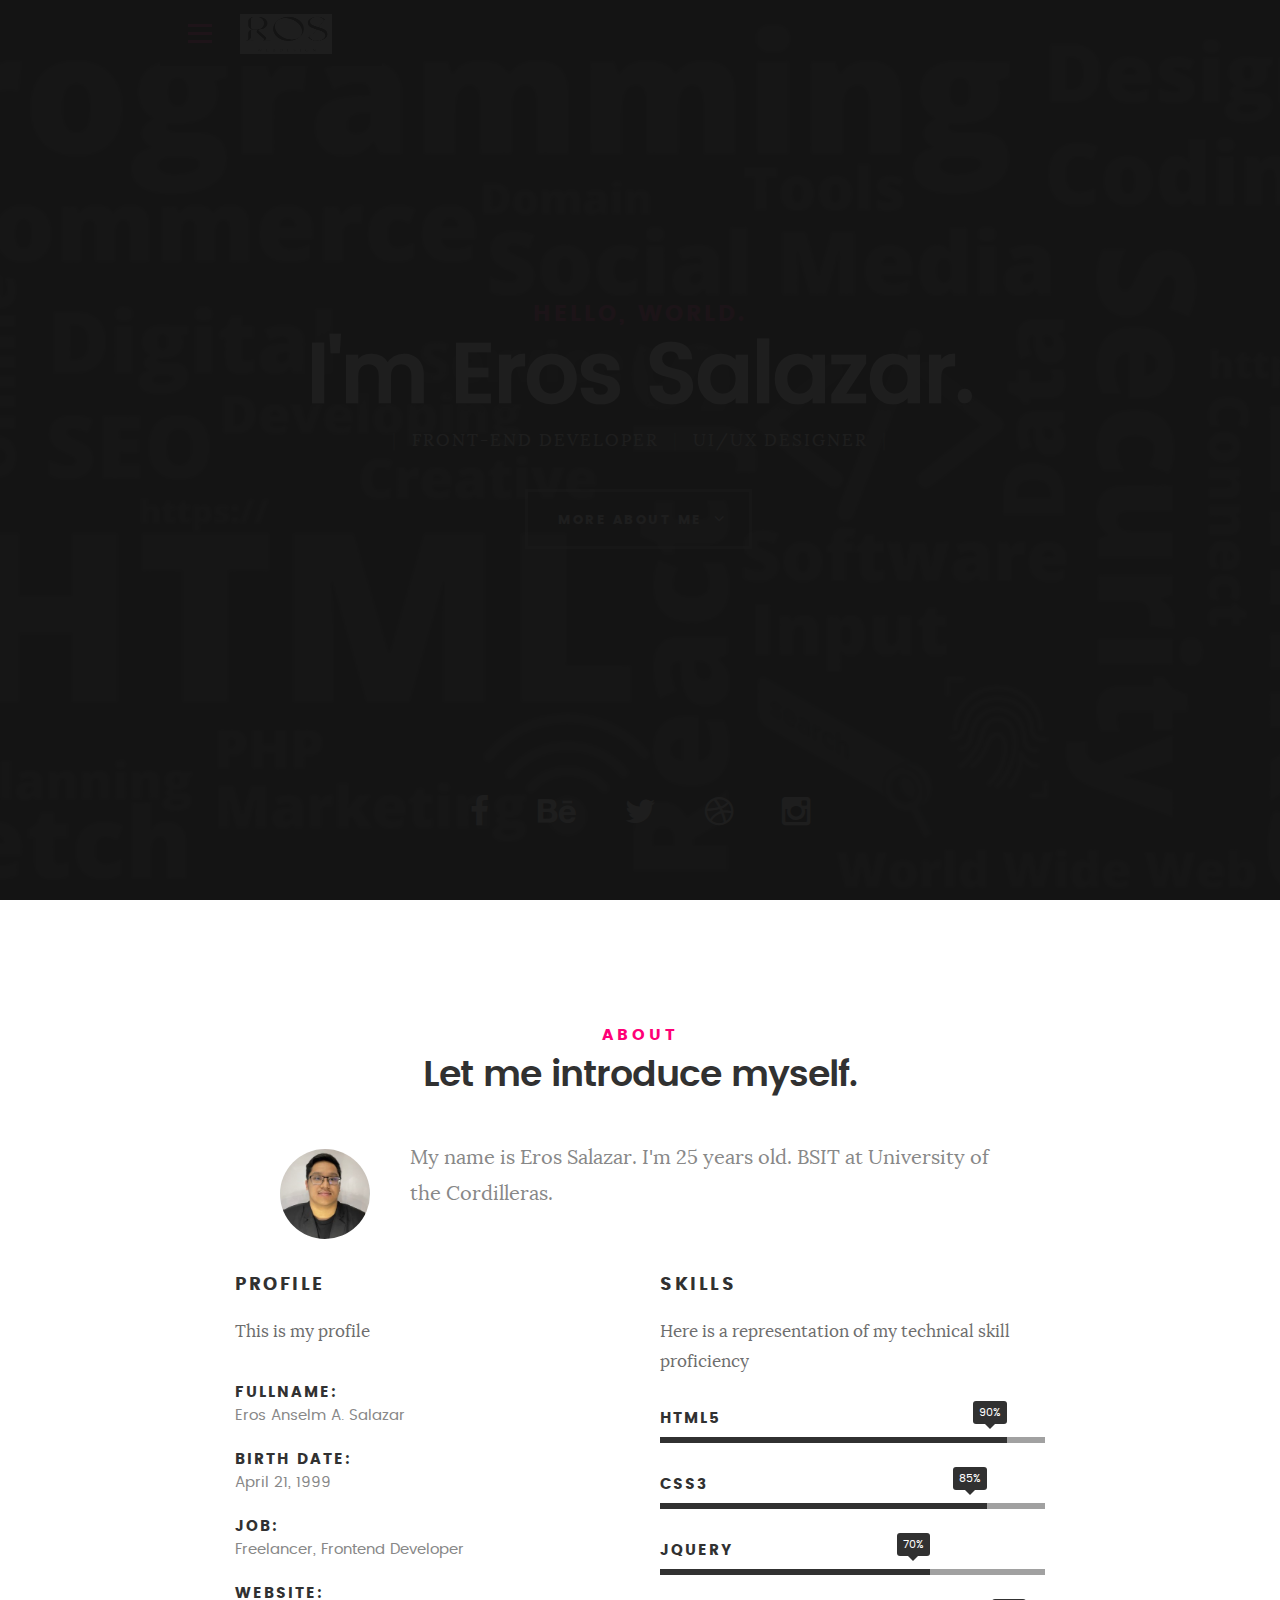
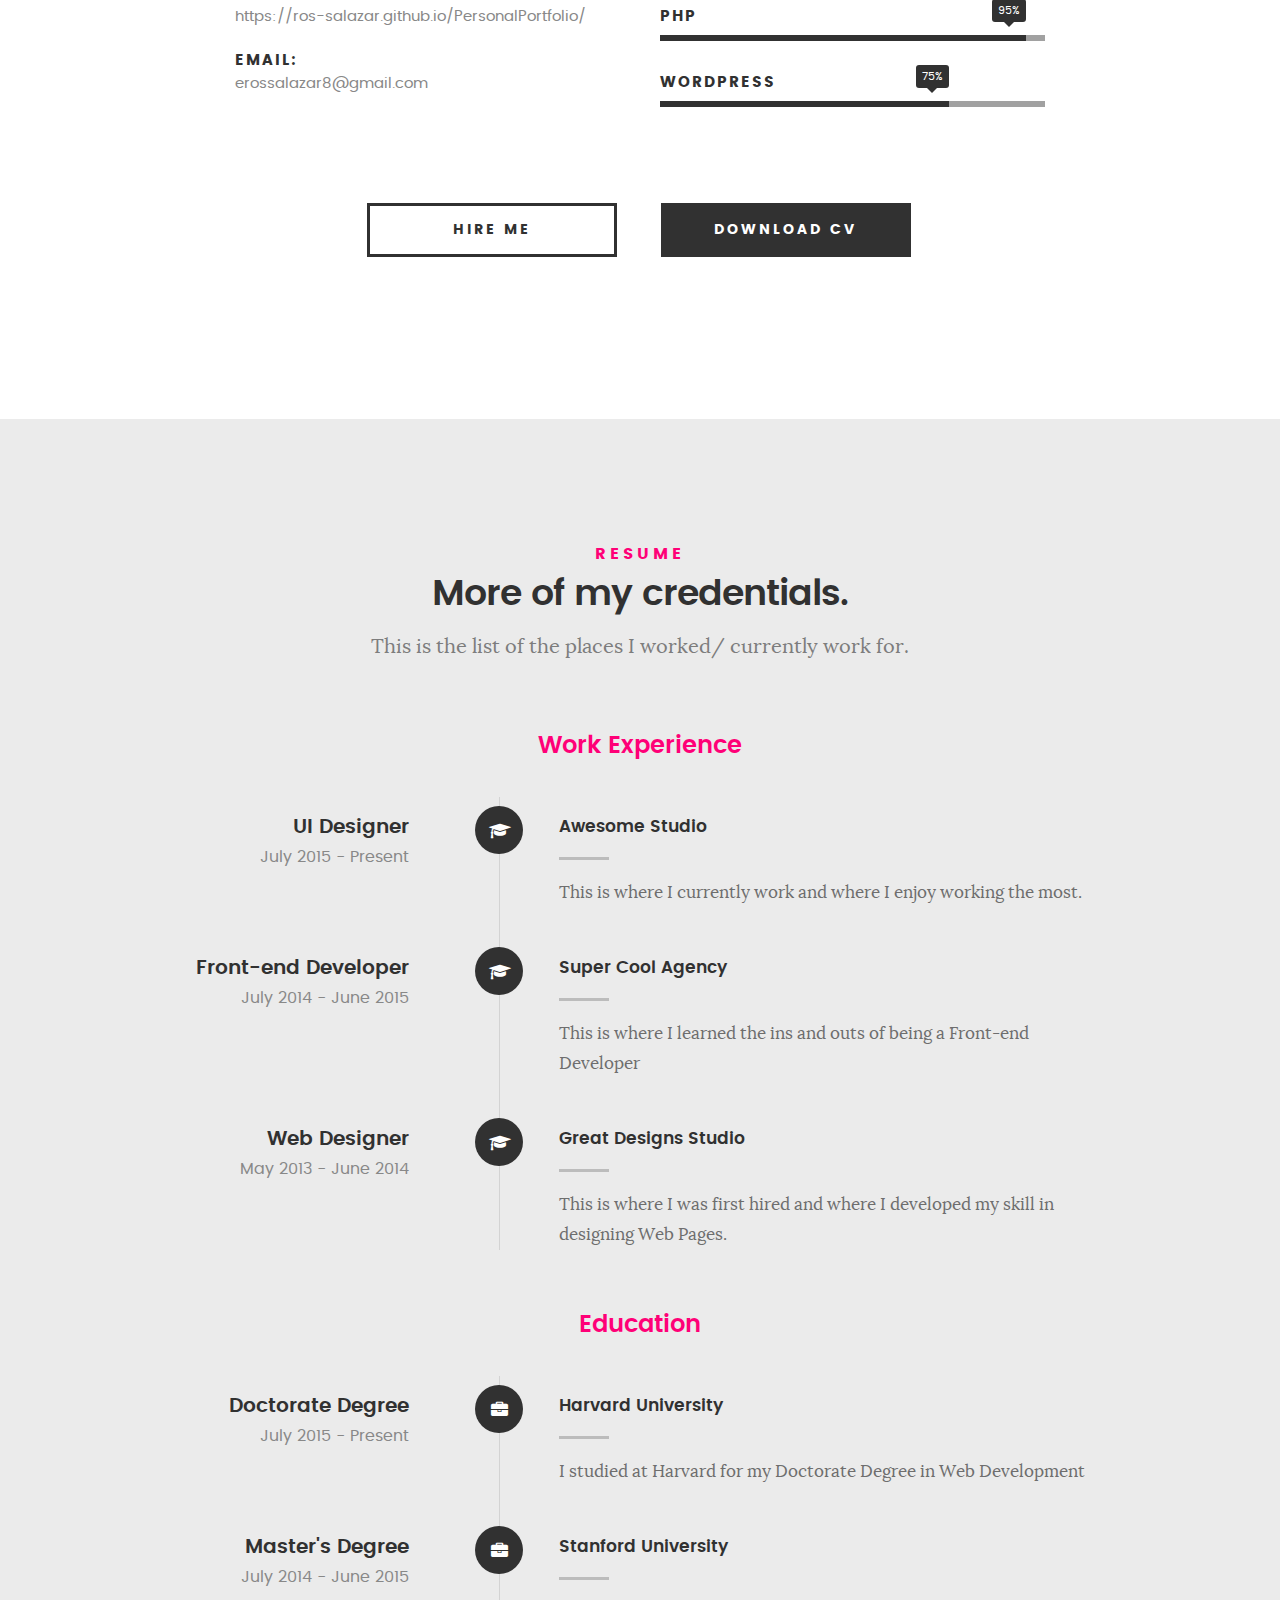
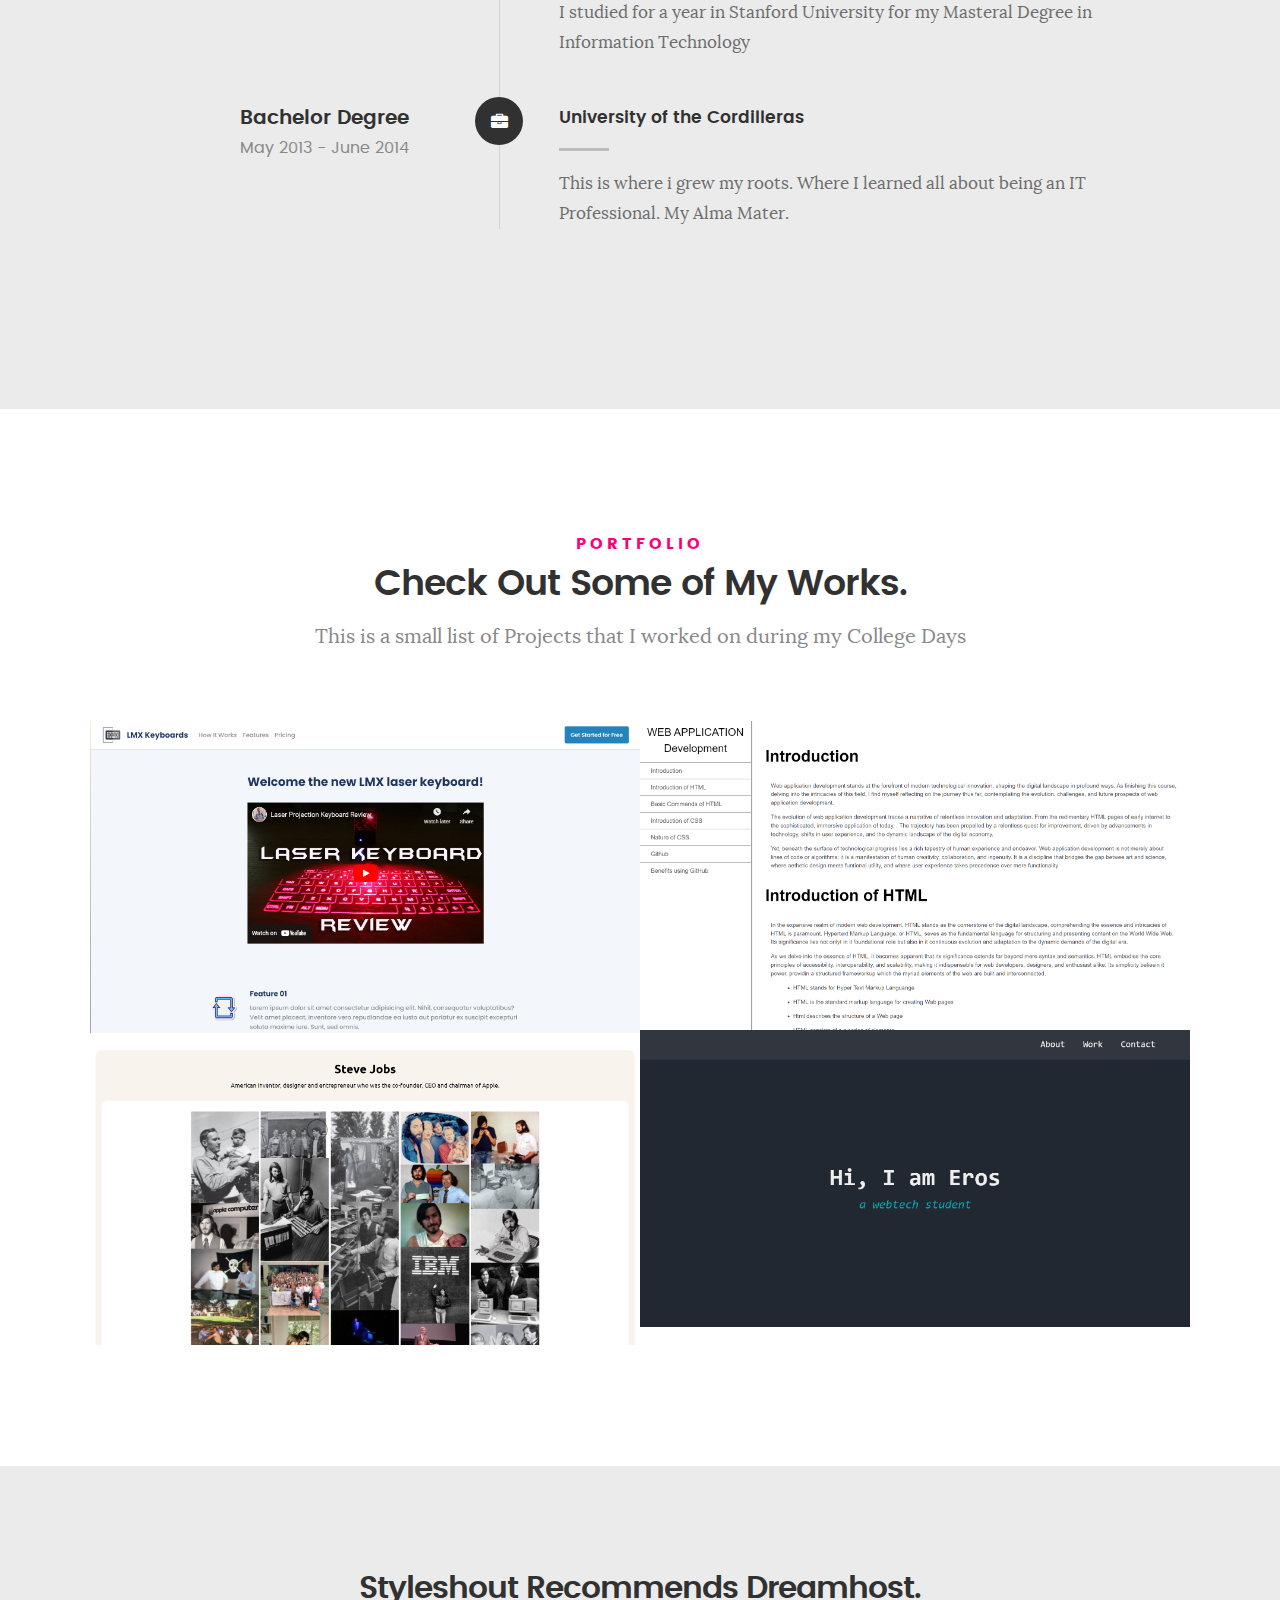
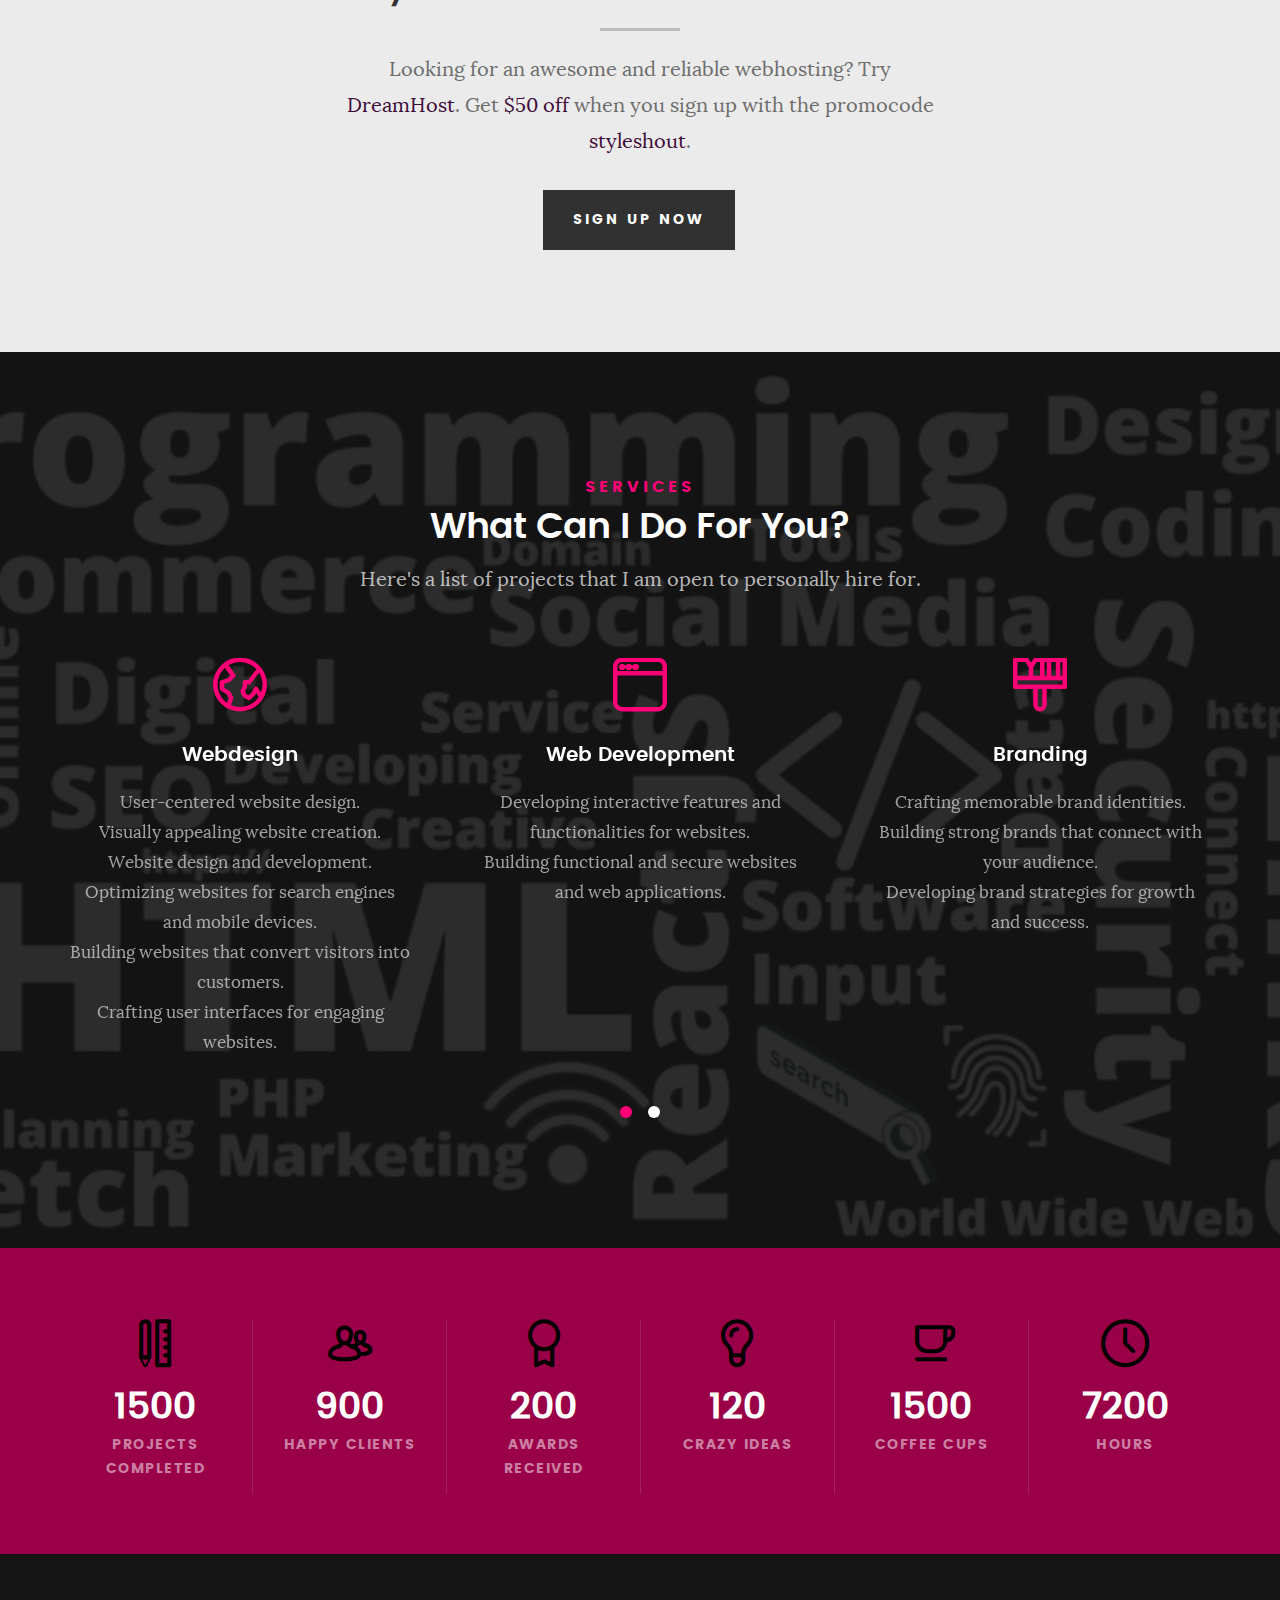
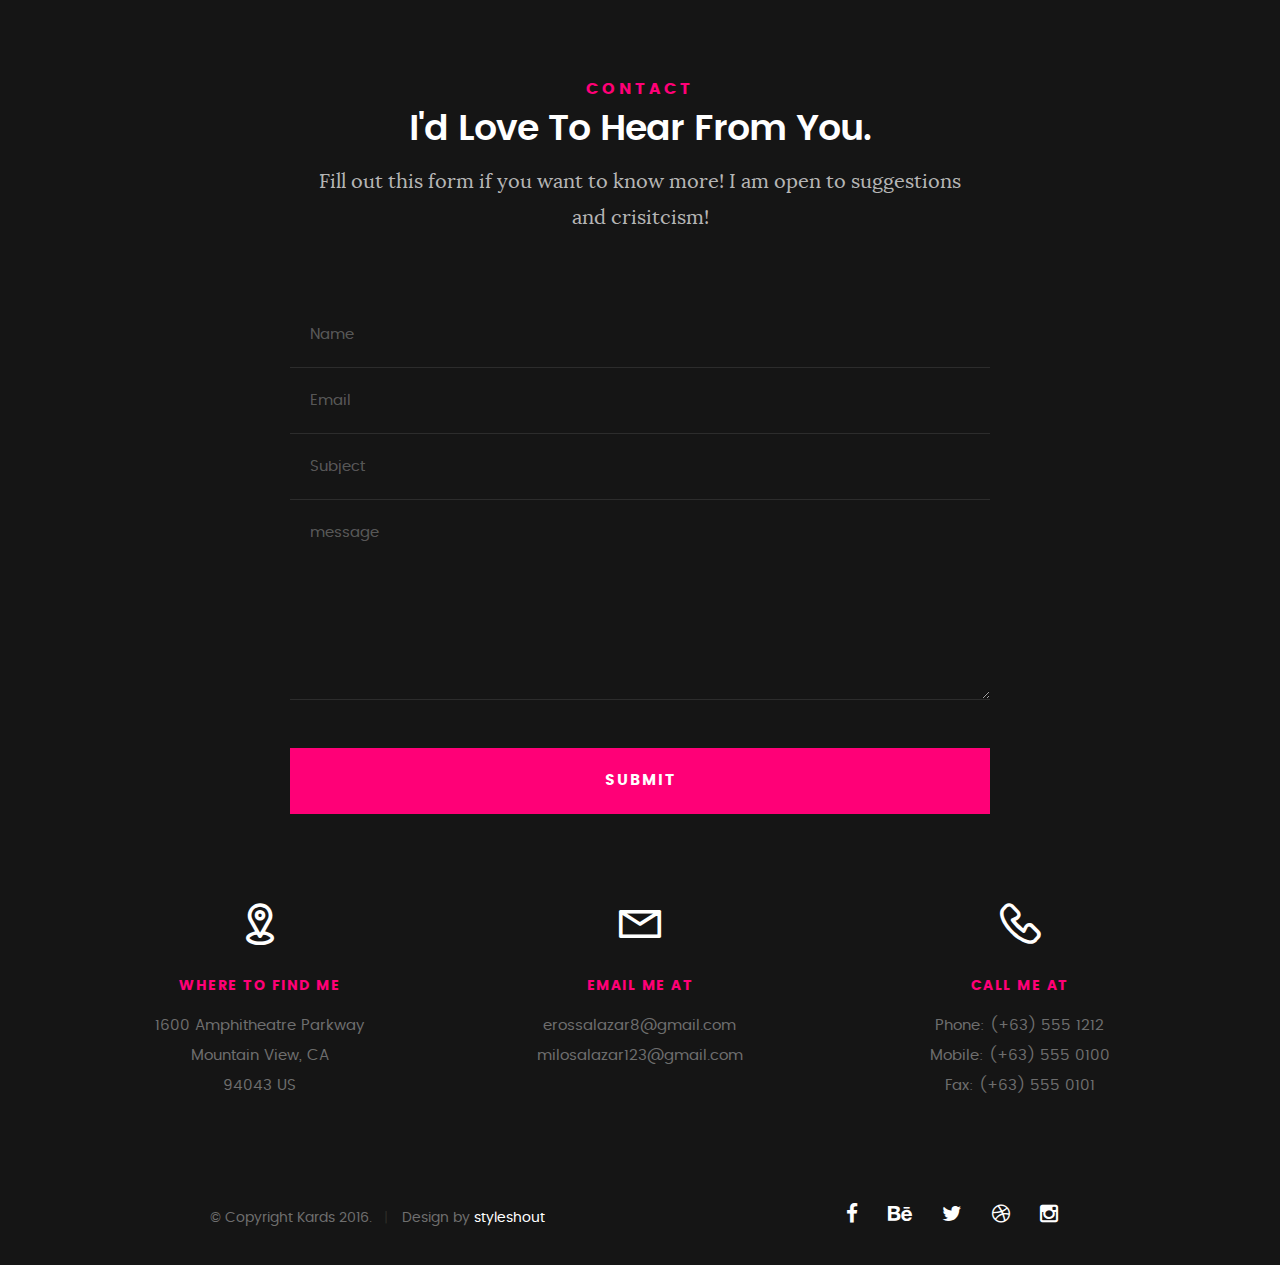
<file: index.html>
<!DOCTYPE html>
<!--[if IE 8 ]><html class="no-js oldie ie8" lang="en"> <![endif]-->
<!--[if IE 9 ]><html class="no-js oldie ie9" lang="en"> <![endif]-->
<!--[if (gte IE 9)|!(IE)]><!--><html class="no-js" lang="en"> <!--<![endif]-->
<head>

   <!--- basic page needs
   ================================================== -->
   <meta charset="utf-8">
	<title>Finals Project</title>
	<meta name="description" content="">  
	<meta name="author" content="">

   <!-- mobile specific metas
   ================================================== -->
	<meta name="viewport" content="width=device-width, initial-scale=1, maximum-scale=1">

 	<!-- CSS
   ================================================== -->
   <link rel="stylesheet" href="css/base.css">  
   <link rel="stylesheet" href="css/main.css">
   <link rel="stylesheet" href="css/vendor.css">     

   <!-- script
   ================================================== -->   
	<script src="js/modernizr.js"></script>
	<script src="js/pace.min.js"></script>

   <!-- favicons
	================================================== -->
	<link rel="icon" type="image/png" href="images/portfolio/modals/logo.png">

</head>

<body id="top">

	<!-- header 
   ================================================== -->
   <header>   	
   	<div class="row">

   		<div class="top-bar">
   			<a class="menu-toggle" href="#"><span>Menu</span></a>

	   		<div class="logo">
		         <a href="index.html">Ros Salazar </a>
		      </div>		      

		   	<nav id="main-nav-wrap">
					<ul class="main-navigation">
						<li class="current"><a class="smoothscroll"  href="#intro" title="">Home</a></li>
						<li><a class="smoothscroll"  href="#about" title="">About</a></li>
						<li><a class="smoothscroll"  href="#resume" title="">Resume</a></li>
						<li><a class="smoothscroll"  href="#portfolio" title="">Portfolio</a></li>
						<li><a class="smoothscroll"  href="#services" title="">Services</a></li>					
						<li><a class="smoothscroll"  href="#contact" title="">Contact</a></li>	
							
					</ul>
				</nav>    		
   		</div> <!-- /top-bar --> 
   		
   	</div> <!-- /row --> 		
   </header> <!-- /header -->

	<!-- intro section
   ================================================== -->
   <section id="intro">   

   	<div class="intro-overlay"></div>	

   	<div class="intro-content">
   		<div class="row">

   			<div class="col-twelve">

	   			<h5>Hello, World.</h5>
	   			<h1>I'm Eros Salazar.</h1>

	   			<p class="intro-position">
	   				<span>Front-end Developer</span>
	   				<span>UI/UX Designer</span> 
	   			</p>

	   			<a class="button stroke smoothscroll" href="#about" title="">More About Me</a>

	   		</div>  
   			
   		</div>   		 		
   	</div> <!-- /intro-content --> 

   	<ul class="intro-social">        
         <li><a href="https://www.facebook.com/erosanselm.salazar"><i class="fa fa-facebook"></i></a></li>
         <li><a href="#"><i class="fa fa-behance"></i></a></li>
         <li><a href="https://twitter.com/Solo_Baconator"><i class="fa fa-twitter"></i></a></li>
         <li><a href="#"><i class="fa fa-dribbble"></i></a></li>
         <li><a href="https://www.instagram.com/bacon_ros/"><i class="fa fa-instagram"></i></a></li>
      </ul> <!-- /intro-social -->      	

   </section> <!-- /intro -->


   <!-- about section
   ================================================== -->
   <section id="about">  

   	<div class="row section-intro">
   		<div class="col-twelve">

   			<h5>About</h5>
   			<h1>Let me introduce myself.</h1>

   			<div class="intro-info">

   				<img src="images/Screenshot 2024-04-14 215146.png" alt="Profile Picture">

   				<p class="lead">My name is Eros Salazar. I'm 25 years old. BSIT at University of the Cordilleras.</p>
   			</div>   			

   		</div>   		
   	</div> <!-- /section-intro -->

   	<div class="row about-content">

   		<div class="col-six tab-full">

   			<h3>Profile</h3>
   			<p>This is my profile</p>

   			<ul class="info-list">
   				<li>
   					<strong>Fullname:</strong>
   					<span>Eros Anselm A. Salazar</span>
   				</li>
   				<li>
   					<strong>Birth Date:</strong>
   					<span>April 21, 1999</span>
   				</li>
   				<li>
   					<strong>Job:</strong>
   					<span>Freelancer, Frontend Developer</span>
   				</li>
   				<li>
   					<strong>Website:</strong>
   					<span>https://ros-salazar.github.io/PersonalPortfolio/</span>
   				</li>
   				<li>
   					<strong>Email:</strong>
   					<span>erossalazar8@gmail.com</span>
   				</li>

   			</ul> <!-- /info-list -->

   		</div>

   		<div class="col-six tab-full">

   			<h3>Skills</h3>
   			<p>Here is a representation of my technical skill proficiency</p>

				<ul class="skill-bars">
				   <li>
				   	<div class="progress percent90"><span>90%</span></div>
				   	<strong>HTML5</strong>
				   </li>
				   <li>
				   	<div class="progress percent85"><span>85%</span></div>
				   	<strong>CSS3</strong>
				   </li>
				   <li>
				   	<div class="progress percent70"><span>70%</span></div>
				   	<strong>JQuery</strong>
				   </li>
				   <li>
				   	<div class="progress percent95"><span>95%</span></div>
				   	<strong>PHP</strong>
				   </li>
				   <li>

				   	<div class="progress percent75"><span>75%</span></div>
				   	<strong>Wordpress</strong>
				   </li>
      
				</ul> <!-- /skill-bars -->		

   		</div>

   	</div>

   	<div class="row button-section">
   		<div class="col-twelve">
   			<a href="#contact" title="Hire Me" class="button stroke smoothscroll">Hire Me</a>
   			<a href="#" title="Download CV" class="button button-primary">Download CV</a>
   		</div>   		
   	</div>

   </section> <!-- /process-->    


   <!-- resume Section
   ================================================== -->
	<section id="resume" class="grey-section">

		<div class="row section-intro">
   		<div class="col-twelve">

   			<h5>Resume</h5>
   			<h1>More of my credentials.</h1>

   			<p class="lead">This is the list of the places I worked/ currently work for.</p>

   		</div>   		
   	</div> <!-- /section-intro--> 

   	<div class="row resume-timeline">

   		<div class="col-twelve resume-header">

   			<h2>Work Experience</h2>

   		</div> <!-- /resume-header -->

   		<div class="col-twelve">

   			<div class="timeline-wrap">

   				<div class="timeline-block">

	   				<div class="timeline-ico">
	   					<i class="fa fa-graduation-cap"></i>
	   				</div>

	   				<div class="timeline-header">
	   					<h3>UI Designer</h3>
	   					<p>July 2015 - Present</p>
	   				</div>

	   				<div class="timeline-content">
	   					<h4>Awesome Studio</h4>
						<p>This is where I currently work and where I enjoy working the most.</p>
					</div>

	   			</div> <!-- /timeline-block -->

	   			<div class="timeline-block">

	   				<div class="timeline-ico">
	   					<i class="fa fa-graduation-cap"></i>
	   				</div>

	   				<div class="timeline-header">
	   					<h3>Front-end Developer</h3>
	   					<p>July 2014 - June 2015</p>
	   				</div>

	   				<div class="timeline-content">
	   					<h4>Super Cool Agency</h4>
	   					<p>This is where I learned the ins and outs of being a Front-end Developer</p>
	   				</div>

	   			</div> <!-- /timeline-block -->

	   			<div class="timeline-block">

	   				<div class="timeline-ico">
	   					<i class="fa fa-graduation-cap"></i>
	   				</div>

	   				<div class="timeline-header">
	   					<h3>Web Designer</h3>
	   					<p>May 2013 - June 2014</p>
	   				</div>

	   				<div class="timeline-content">
	   					<h4>Great Designs Studio</h4>
	   					<p>This is where I was first hired and where I developed my skill in designing Web Pages.</p>
	   				</div>

	   			</div> <!-- /timeline-block -->

   			</div> <!-- /timeline-wrap -->   			

   		</div> <!-- /col-twelve -->
   		
   	</div> <!-- /resume-timeline -->
   	
   	<div class="row resume-timeline">

   		<div class="col-twelve resume-header">

   			<h2>Education</h2>

   		</div> <!-- /resume-header -->

   		<div class="col-twelve">

   			<div class="timeline-wrap">

   				<div class="timeline-block">

	   				<div class="timeline-ico">
	   					<i class="fa fa-briefcase"></i>
	   				</div>

	   				<div class="timeline-header">
	   					<h3>Doctorate Degree</h3>
	   					<p>July 2015 - Present</p>
	   				</div>

	   				<div class="timeline-content">
	   					<h4>Harvard University</h4>
	   					<p>I studied at Harvard for my Doctorate Degree in Web Development</p>
	   				</div>

	   			</div> <!-- /timeline-block -->

	   			<div class="timeline-block">

	   				<div class="timeline-ico">
	   					<i class="fa fa-briefcase"></i>
	   				</div>

	   				<div class="timeline-header">
	   					<h3>Master's Degree</h3>
	   					<p>July 2014 - June 2015</p>
	   				</div>

	   				<div class="timeline-content">
	   					<h4>Stanford University</h4>
	   					<p>I studied for a year in Stanford University for my Masteral Degree in Information Technology</p>
	   				</div>

	   			</div> <!-- /timeline-block -->

	   			<div class="timeline-block">

	   				<div class="timeline-ico">
	   					<i class="fa fa-briefcase"></i>
	   				</div>

	   				<div class="timeline-header">
	   					<h3>Bachelor Degree</h3>
	   					<p>May 2013 - June 2014</p>
	   				</div>

	   				<div class="timeline-content">
	   					<h4>University of the Cordilleras</h4>
	   					<p>This is where i grew my roots. Where I learned all about being an IT Professional. My Alma Mater.</p>
	   				</div>

	   			</div> <!-- /timeline-block -->

   			</div> <!-- /timeline-wrap -->   			

   		</div> <!-- /col-twelve -->
   		
   	</div> <!-- /resume-timeline -->
		
	</section> <!-- /features -->


	<!-- Portfolio Section
   ================================================== -->
	<section id="portfolio">

		<div class="row section-intro">
   		<div class="col-twelve">

   			<h5>Portfolio</h5>
   			<h1>Check Out Some of My Works.</h1>

   			<p class="lead">This is a small list of Projects that I worked on during my College Days</p>

   		</div>   		
   	</div> <!-- /section-intro--> 

   	<div class="row portfolio-content">

   		<div class="col-twelve">

   			<!-- portfolio-wrapper -->
	         <div id="folio-wrapper" class="block-1-2 block-mob-full stack">

	         	<div class="bgrid folio-item">
	               <div class="item-wrap">
	               	<img src="images/portfolio/modals/ProductLand.png" alt="ProductLanding">
	                  <a href="#modal-01" class="overlay">	                  	           
	                     <div class="folio-item-table">
	                     	<div class="folio-item-cell">
		     					       <h3 class="folio-title">Product Landing Page</h3>	     					    
		     					    	 <span class="folio-types">
		     					       	  Graphic Design
		     					       </span>
		     					   </div>	                      	
	                     </div>                    
	                  </a>
	               </div>	               
	        		</div> <!-- /folio-item -->

	        		<div class="bgrid folio-item">
	               <div class="item-wrap">
	               	<img src="images/portfolio/modals/TechDoc (2).png" alt="TechnicalDocumentation">
	               	<a href="#modal-02" class="overlay">              		                  
	                     <div class="folio-item-table">
	                     	<div class="folio-item-cell">
	                     		<h3 class="folio-title">Technical Documentation Page</h3>	     					    
		     					    	<span class="folio-types">
		     					       	  Web Design
		     					      </span>		     		
		     					   </div> 	                      	
	                     </div>                    
	                  </a>
	               </div>
	        		</div> <!-- /folio-item -->

	            <div class="bgrid folio-item">
	               <div class="item-wrap">
	               	<img src="images/portfolio/modals/PersonalPortfolio.png"alt="PersonalPortfolio">
	                  <a href="#modal-03" class="overlay">             		                  
	                     <div class="folio-item-table">
	                     	<div class="folio-item-cell">
	                     		<h3 class="folio-title">Personal Portfolio</h3>	     					    
		     					    	<span class="folio-types">
		     					       	  Web Design
		     					      </span>		     		
		     					   </div> 	                      	
	                     </div>                    
	                  </a>
	               </div>
	        		</div> <!-- /folio-item -->

	            <div class="bgrid folio-item">
	               <div class="item-wrap">
	               	<img src="images/portfolio/modals/TributePage.png" alt="TributePage">
	                  <a href="#modal-04" class="overlay">                  	                 
	                     <div class="folio-item-table">
	                     	<div class="folio-item-cell">
	                     		<h3 class="folio-title">Tribute Page</h3>	     					    
		     					    	<span class="folio-types">
		     					       	  Branding
		     					      </span>		     		
		     					   </div>  	                      	
	                     </div>                    
	                  </a>
	               </div>
	        		</div> <!-- /folio-item -->     
	            <!-- modal popups - begin
	            ============================================================= -->
	            <div id="modal-01" class="popup-modal slider mfp-hide">	

				     	<div class="media">
				     		<img src="images/portfolio/modals/ProductLand.png" alt="" />
				     	</div>      	

					   <div class="description-box">
					      <h4>Product Landing Page</h4>		      
					      <p>A sample page for a specific product</p>

					      <div class="categories">Web Development</div>			               
					   </div>

			         <div class="link-box">
			            <a href="https://ros-salazar.github.io/ProductLandingPage/">Details</a>
					      <a href="#" class="popup-modal-dismiss">Close</a>
			         </div>		      

				   </div> <!-- /modal-01 -->

				   <div id="modal-02" class="popup-modal slider mfp-hide">	

				     	<div class="media">
				     		<img src="images/portfolio/modals/TechDoc (2).png" alt="" />
				     	</div>      	

					   <div class="description-box">
					      <h4>Shutterbug</h4>		      
					      <p>A Technical Documentation Page for Coding</p>

					      <div class="categories">Web Design</div>			               
					   </div>

			         <div class="link-box">
			            <a href="https://ros-salazar.github.io/TechnicalDocumentationPage/">Details</a>
					      <a href="#" class="popup-modal-dismiss">Close</a>
			         </div>		      

				   </div> <!-- /modal-02 -->

				   <div id="modal-03" class="popup-modal slider mfp-hide">	

				     	<div class="media">
				     		<img src="images/portfolio/modals/PersonalPortfolio.png" alt="" />
				     	</div>      	

					   <div class="description-box">
					      <h4>Personal Portfolio</h4>		      
					      <p>A Personal Portfolio page that I made a few months ago</p>

					      <div class="categories">Web Design</div>			               
					   </div>

			         <div class="link-box">
			            <a href="https://ros-salazar.github.io/PersonalPortfolio/">Details</a>
					      <a href="#" class="popup-modal-dismiss">Close</a>
			         </div>		      

				   </div> <!-- /modal-03 -->

				   <div id="modal-04" class="popup-modal slider mfp-hide">	

				     	<div class="media">
				     		<img src="images/portfolio/modals/TributePage.png" alt="" />
				     	</div>      	

					   <div class="description-box">
					      <h4>Tribute Page</h4>		      
					      <p>A tribute page to my Inspiration, Steve Jobs</p>

					      <div class="categories">Branding</div>			               
					   </div>

			         <div class="link-box">
			            <a href="https://ros-salazar.github.io/TributePage/">Details</a>
					      <a href="#" class="popup-modal-dismiss">Close</a>
			         </div>		      

				   </div> <!-- /modal-04 -->

				   <!-- modal popups - end
	            ============================================================= -->

	         </div> <!-- /portfolio-wrapper --> 

   		</div>  <!-- /twelve -->   

   	</div> <!-- /portfolio-content --> 
		
	</section> <!-- /portfolio --> 


	<!-- CTA Section
   ================================================== -->
	<section id="cta" class="grey-section">

   	<div class="row cta-content">

   		<div class="col-twelve section-ads">  

	     		<h2 class="h01"><a href="http://www.dreamhost.com/r.cgi?287326|STYLESHOUT">Styleshout Recommends Dreamhost.</a></h2>

		      <p class="lead">
		      Looking for an awesome and reliable webhosting? Try <a href="http://www.dreamhost.com/r.cgi?287326|STYLESHOUT"><span>DreamHost</span></a>.
				Get <span>$50 off</span> when you sign up with the promocode <span>styleshout</span>. 
				<!-- Simply type	the promocode in the box labeled “Promo Code” when placing your order. -->	
				</p>

				<div class="action">
			      <a class="button button-primary large" href="http://www.dreamhost.com/r.cgi?287326|STYLESHOUT">Sign Up Now</a>
		      </div>		     	

   		</div>

   	</div> <!-- /cta-content -->

   </section> <!-- /cta --> 

	
	<!-- services Section
   ================================================== -->
	<section id="services">

		<div class="overlay"></div>

		<div class="row section-intro">
   		<div class="col-twelve">

   			<h5>Services</h5>
   			<h1>What Can I Do For You?</h1>

   			<p class="lead">Here's a list of projects that I am open to personally hire for.</p>

   		</div>   		
   	</div> <!-- /section-intro -->

   	<div class="row services-content">

   		<div id="owl-slider" class="owl-carousel services-list">

	      	<div class="service">	

	      		<span class="icon"><i class="icon-earth"></i></span>            

	            <div class="service-content">	

	            	 <h3>Webdesign</h3>

		            <p class="desc">
						User-centered website design.<br>
						Visually appealing website creation.<br>
						Website design and development.<br>
						Optimizing websites for search engines and mobile devices.<br>
						Building websites that convert visitors into customers.<br>
						Crafting user interfaces for engaging websites.<br>
	         		</p>
	         		
	         	</div> 	         	 

				</div> <!-- /service -->

				<div class="service">	

					<span class="icon"><i class="icon-window"></i></span>                          

	            <div class="service-content">	

	            	<h3>Web Development</h3>  

		            <p class="desc">
						Developing interactive features and functionalities for websites.<br>
						Building functional and secure websites and web applications.
	         		</p>

	            </div>	                          

			   </div> <!-- /service -->

			   <div class="service">

			   	<span class="icon"><i class="icon-paint-brush"></i></span>		            

	            <div class="service-content">

	            	<h3>Branding</h3>

		            <p class="desc">
						Crafting memorable brand identities.<br>
						Building strong brands that connect with your audience.<br>
						Developing brand strategies for growth and success.
	        		</p> 

	            </div> 	            	               

			   </div> <!-- /service -->

				<div class="service">

					<span class="icon"><i class="icon-toggles"></i></span>	              

	            <div class="service-content">

	            	<h3>UI/UX Design</h3>

		            <p class="desc">
						Designing user-friendly and visually appealing interfaces.<br>
						Optimizing user journeys for seamless interactions.<br>
						Crafting beautiful and intuitive interfaces for digital products.
	         		</p> 
	         		
	            </div>                

				</div> <!-- /service -->

			   <div class="service">

			   	<span class="icon"><i class="icon-image"></i></span>	            

	            <div class="service-content">

	            	<h3>Graphics Design</h3>

		            <p class="desc">
						Visually telling your story.<br>
						Bringing concepts to life through compelling visuals.<br>
						Crafting impactful designs that elevate your brand.<br>
						From logos to layouts, we create graphics that capture attention.
	        		</p> 

	            </div>	               

			   </div> <!-- /service -->

			   <div class="service">

			   	<span class="icon"><i class="icon-chat"></i></span>	   	           

	            <div class="service-content">

	            	 <h3>Consultancy</h3>

		            <p class="desc">
						Solving your business challenges with expert advice.<br>
						Guiding your business to success through strategic planning.<br>
						Unlocking your business potential with customized solutions.<br>
						Bridging the gap between vision and reality for your business.
	        		</p> 
	        			
	            </div>	               

			   </div> <!-- /service -->

	      </div> <!-- /services-list -->
   		
   	</div> <!-- /services-content -->
		
	</section> <!-- /services -->	


	<!-- stats Section
   ================================================== -->
	<section id="stats" class="count-up">

		<div class="row">
			<div class="col-twelve">

				<div class="block-1-6 block-s-1-3 block-tab-1-2 block-mob-full stats-list">

					<div class="bgrid stat">

						<div class="icon-part">
							<i class="icon-pencil-ruler"></i>
						</div>

						<h3 class="stat-count">
							1500
						</h3>

						<h5 class="stat-title">
							Projects Completed
						</h5>

					</div> <!-- /stat -->					

					<div class="bgrid stat">

						<div class="icon-part">
							<i class="icon-users"></i>
						</div>

						<h3 class="stat-count">
							900
						</h3>

						<h5 class="stat-title">
							Happy Clients
						</h5>

					</div> <!-- /stat -->

					<div class="bgrid stat">

						<div class="icon-part">
							<i class="icon-badge"></i>
						</div>

						<h3 class="stat-count">
							200
						</h3>

						<h5 class="stat-title">
							Awards Received
						</h5>

					</div> <!-- /stat -->									

					<div class="bgrid stat">

						<div class="icon-part">
							<i class="icon-light-bulb"></i>
						</div>

						<h3 class="stat-count">
							120
						</h3>

						<h5 class="stat-title">
							Crazy Ideas
						</h5>

					</div> <!-- /stat -->

					<div class="bgrid stat">

						<div class="icon-part">
							<i class="icon-cup"></i>
						</div>

						<h3 class="stat-count">
							1500
						</h3>

						<h5 class="stat-title">
							Coffee Cups
						</h5>

					</div> <!-- /stat -->

					<div class="bgrid stat">

						<div class="icon-part">
							<i class="icon-clock"></i>
						</div>

						<h3 class="stat-count">
							7200
						</h3>

						<h5 class="stat-title">
							Hours
						</h5>

					</div> <!-- /stat -->

				</div> <!-- /stats-list -->

			</div> <!-- /twelve -->
		</div> <!-- /row -->

	</section> <!-- /stats -->

	
   <!-- contact
   ================================================== -->
	<section id="contact">

		<div class="row section-intro">
   		<div class="col-twelve">

   			<h5>Contact</h5>
   			<h1>I'd Love To Hear From You.</h1>

   			<p class="lead">Fill out this form if you want to know more! I am open to suggestions and crisitcism!</p>

   		</div> 
   	</div> <!-- /section-intro -->

   	<div class="row contact-form">

   		<div class="col-twelve">

            <!-- form -->
            <form name="contactForm" id="contactForm" method="post" action="">
      			<fieldset>

                  <div class="form-field">
 						   <input name="contactName" type="text" id="contactName" placeholder="Name" value="" minlength="2" required="">
                  </div>
                  <div class="form-field">
	      			   <input name="contactEmail" type="email" id="contactEmail" placeholder="Email" value="" required="">
	               </div>
                  <div class="form-field">
	     				   <input name="contactSubject" type="text" id="contactSubject" placeholder="Subject" value="">
	               </div>                       
                  <div class="form-field">
	                 	<textarea name="contactMessage" id="contactMessage" placeholder="message" rows="10" cols="50" required=""></textarea>
	               </div>                      
                 <div class="form-field">
                     <button class="submitform">Submit</button>
                     <div id="submit-loader">
                        <div class="text-loader">Sending...</div>                             
       				      <div class="s-loader">
								  	<div class="bounce1"></div>
								  	<div class="bounce2"></div>
								  	<div class="bounce3"></div>
								</div>
							</div>
                  </div>

      			</fieldset>
      		</form> <!-- Form End -->

            <!-- contact-warning -->
            <div id="message-warning">            	
            </div>            
            <!-- contact-success -->
      		<div id="message-success">
               <i class="fa fa-check"></i>Your message was sent, thank you!<br>
      		</div>

         </div> <!-- /col-twelve -->
   		
   	</div> <!-- /contact-form -->

   	<div class="row contact-info">

   		<div class="col-four tab-full">

   			<div class="icon">
   				<i class="icon-pin"></i>
   			</div>

   			<h5>Where to find me</h5>

   			<p>
            1600 Amphitheatre Parkway<br>
            Mountain View, CA<br>
            94043 US
            </p>

   		</div>

   		<div class="col-four tab-full collapse">

   			<div class="icon">
   				<i class="icon-mail"></i>
   			</div>

   			<h5>Email Me At</h5>

   			<p>erossalazar8@gmail.com<br>
			   	milosalazar123@gmail.com			     
			   </p>

   		</div>

   		<div class="col-four tab-full">

   			<div class="icon">
   				<i class="icon-phone"></i>
   			</div>

   			<h5>Call Me At</h5>

   			<p>Phone: (+63) 555 1212<br>
			   	Mobile: (+63) 555 0100<br>
			     	Fax: (+63) 555 0101
			   </p>

   		</div>
   		
   	</div> <!-- /contact-info -->
		
	</section> <!-- /contact -->


   <!-- footer
   ================================================== -->

   <footer>
     	<div class="row">

     		<div class="col-six tab-full pull-right social">

     			<ul class="footer-social">        
			      <li><a href="#"><i class="fa fa-facebook"></i></a></li>
			      <li><a href="#"><i class="fa fa-behance"></i></a></li>
			      <li><a href="#"><i class="fa fa-twitter"></i></a></li>
			      <li><a href="#"><i class="fa fa-dribbble"></i></a></li>
			      <li><a href="#"><i class="fa fa-instagram"></i></a></li>
			   </ul> 
	      		
	      </div>

      	<div class="col-six tab-full">
	      	<div class="copyright">
		        	<span>© Copyright Kards 2016.</span> 
		        	<span>Design by <a href="http://www.styleshout.com/">styleshout</a></span>	         	
		         </div>		                  
	      	</div>

	      	<div id="go-top">
		         <a class="smoothscroll" title="Back to Top" href="#top"><i class="fa fa-long-arrow-up"></i></a>
		      </div>

      	</div> <!-- /row -->     	
   </footer>  

   <div id="preloader"> 
    	<div id="loader"></div>
   </div> 

   <!-- Java Script
   ================================================== --> 
   <script src="js/jquery-2.1.3.min.js"></script>
   <script src="js/plugins.js"></script>
   <script src="js/main.js"></script>

</body>

</html>
</file>
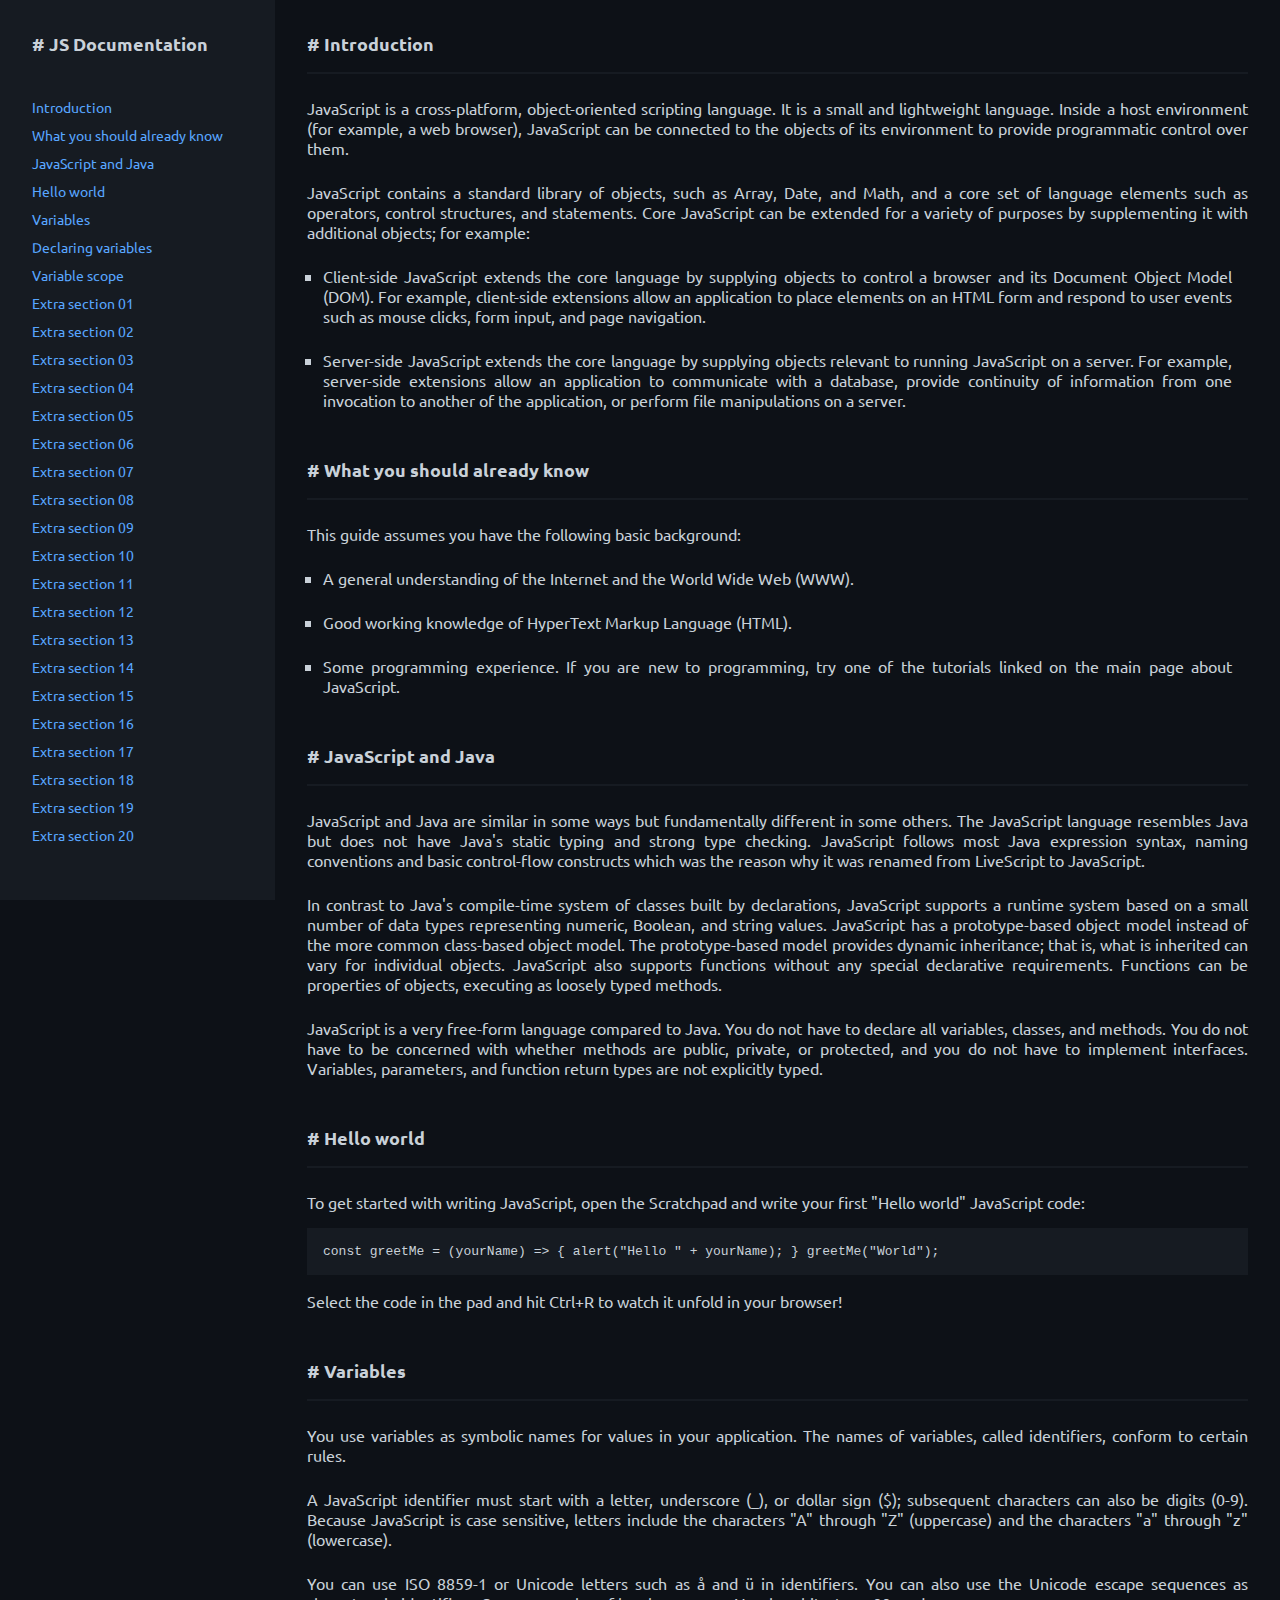
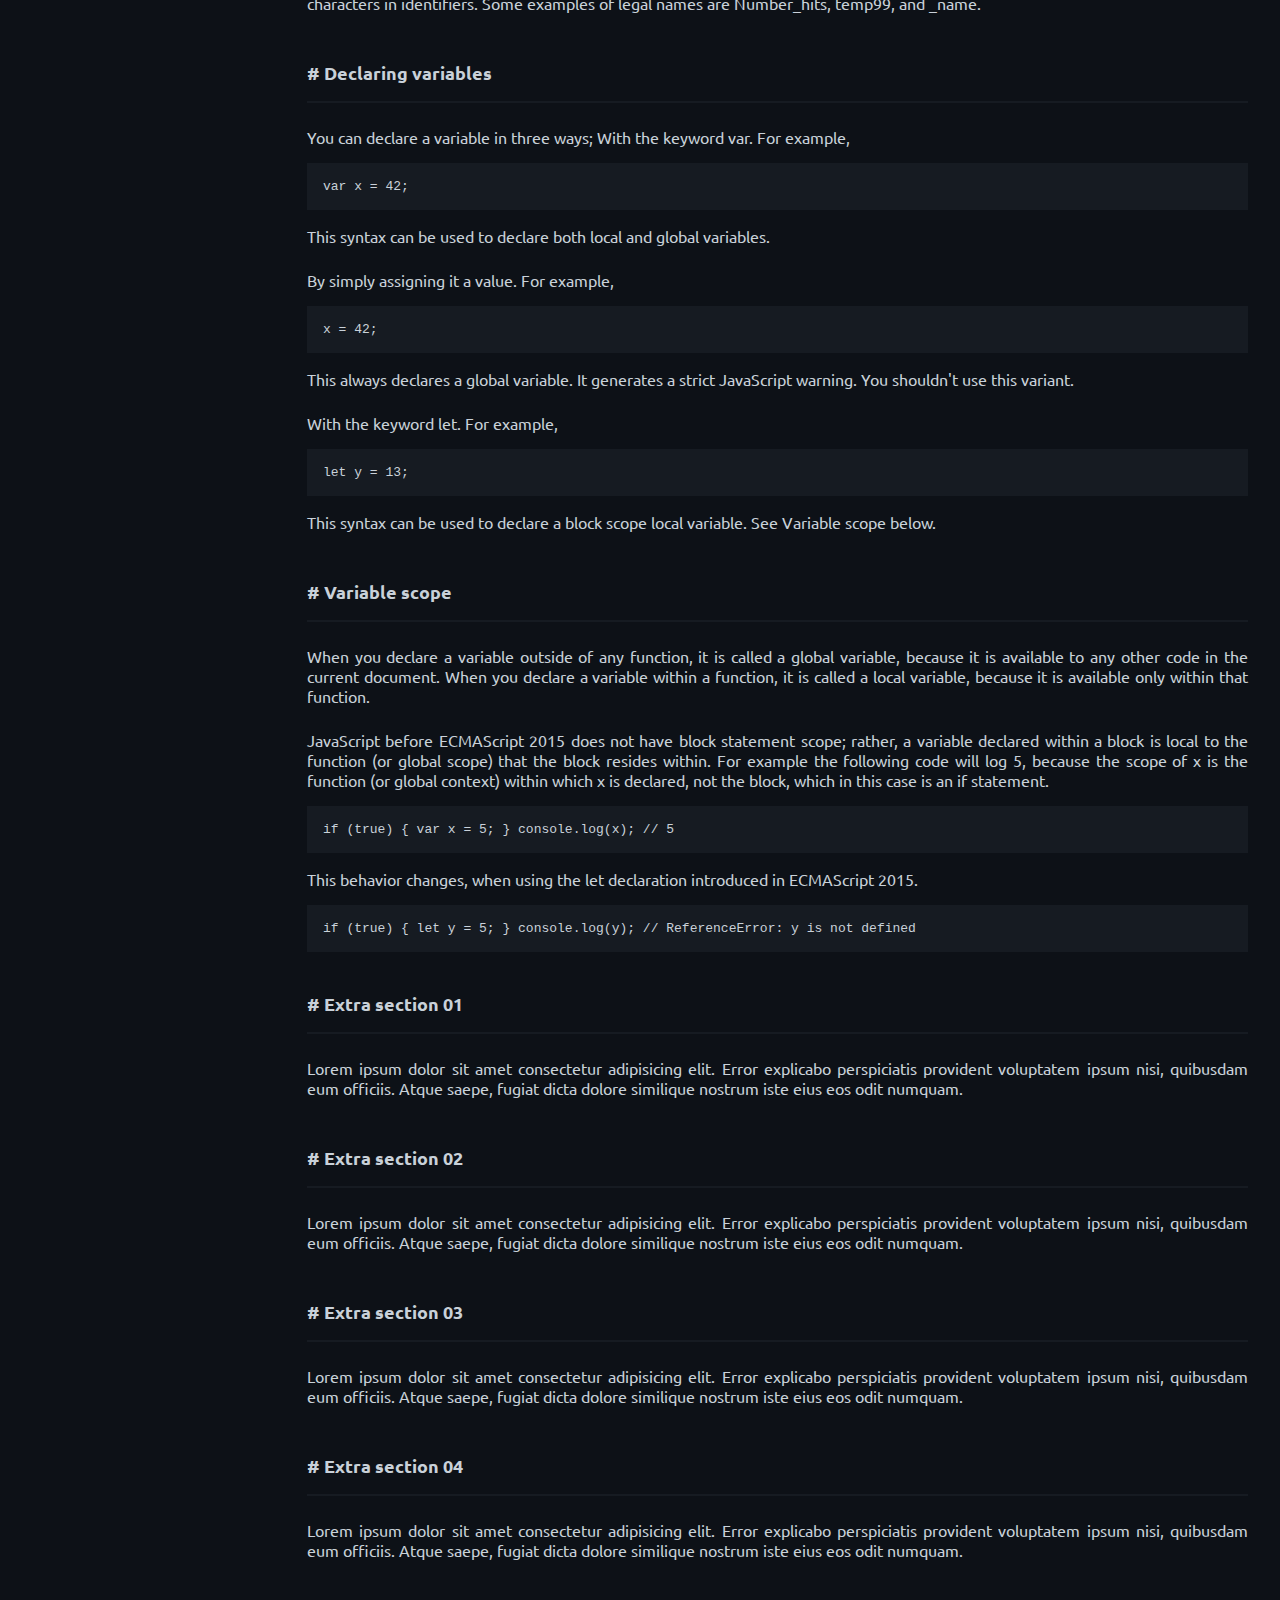
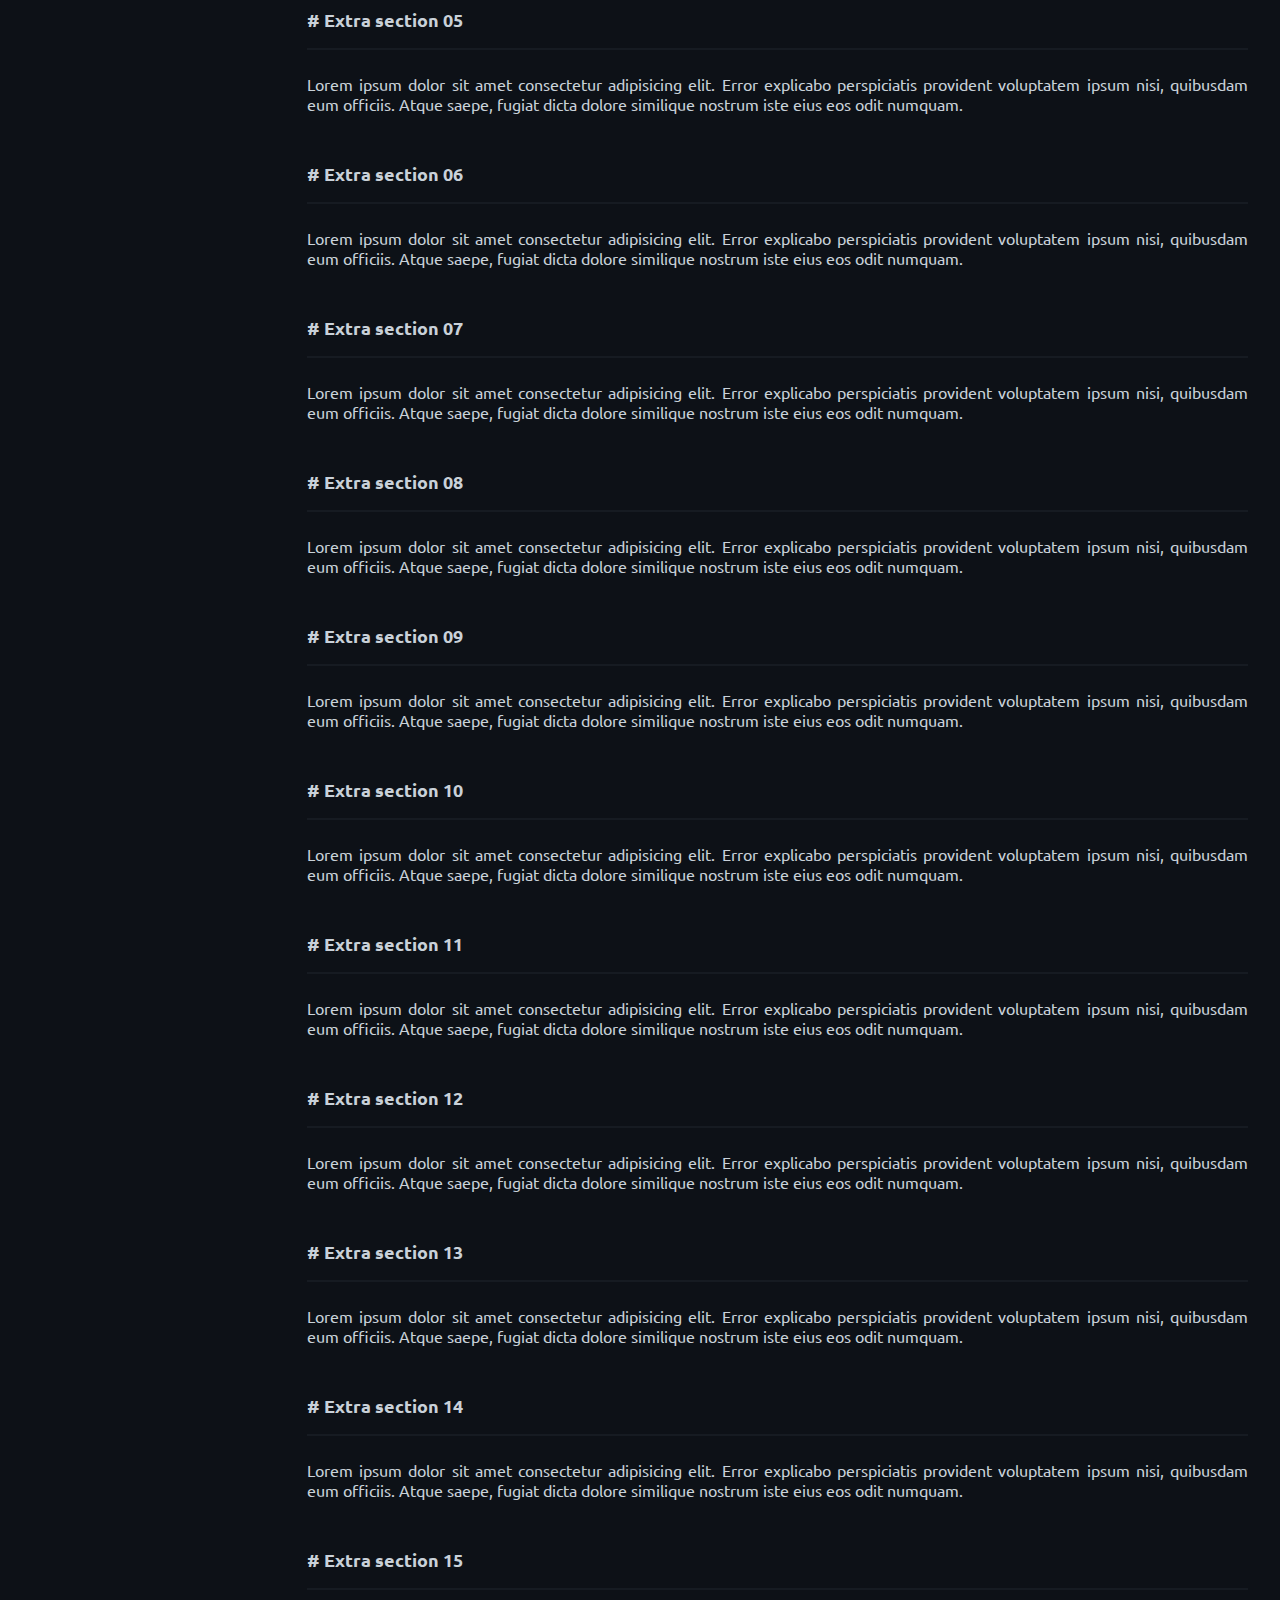
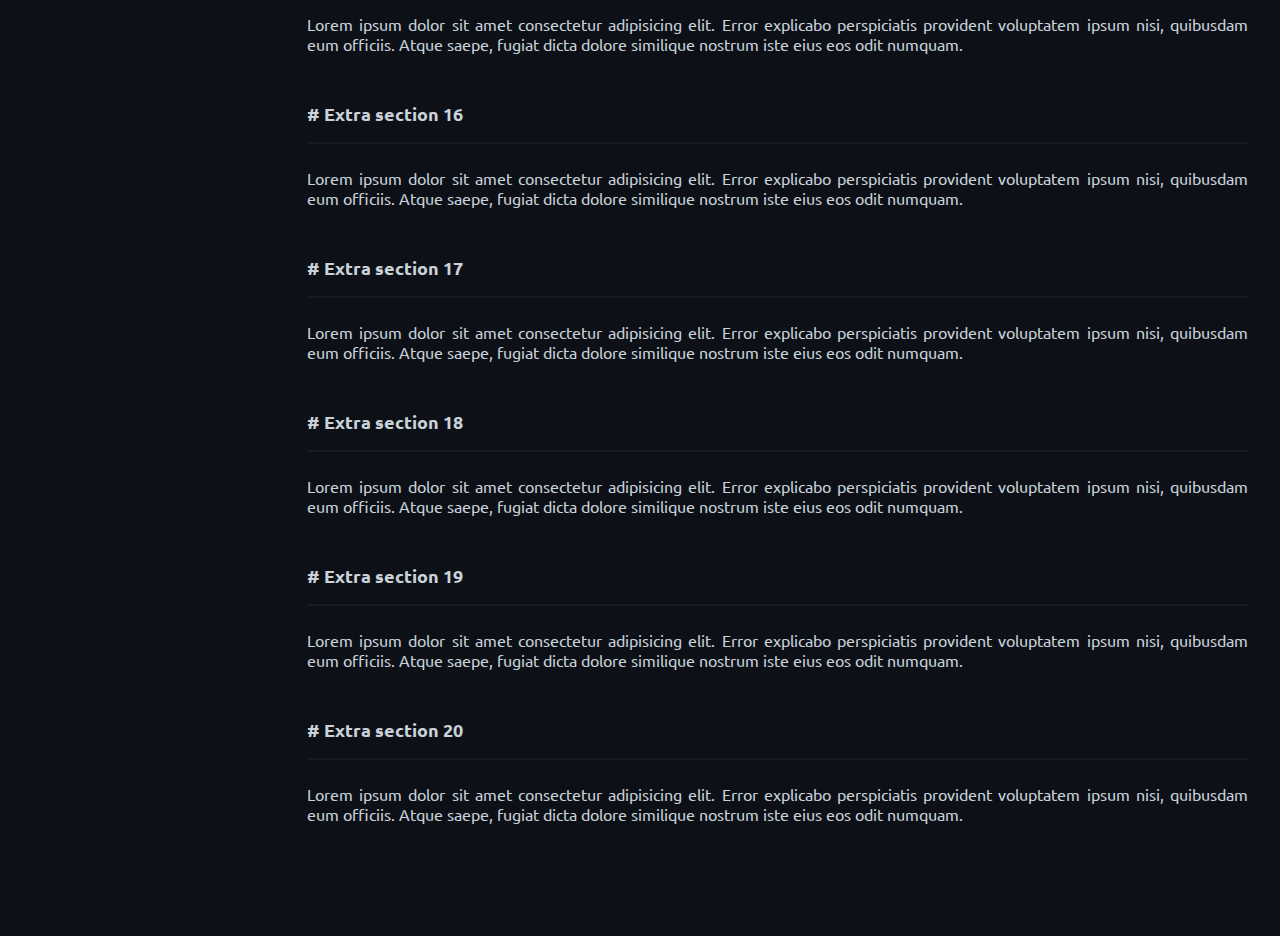
<file: TechnicalDocumentation.html>
<!DOCTYPE html>
<html lang="en">

<head>
  <meta charset="UTF-8">
  <meta http-equiv="X-UA-Compatible" content="IE=edge">
  <meta name="viewport" content="width=device-width, initial-scale=1.0">
  <title>Technical Documentation Page</title>
  <link rel="stylesheet" href="css/TechnicalDocumentation.css">
</head>

<body onload="handleBodyOnload()">
  <nav id="navbar">
    <header>JS Documentation</header>

    <ul>
      <li><a href="#Introduction" class="nav-link">Introduction</a></li>
      <li><a href="#What_you_should_already_know" class="nav-link">What you should already know</a></li>
      <li><a href="#JavaScript_and_Java" class="nav-link">JavaScript and Java</a></li>
      <li><a href="#Hello_world" class="nav-link">Hello world</a></li>
      <li><a href="#Variables" class="nav-link">Variables</a></li>
      <li><a href="#Declaring_variables" class="nav-link">Declaring variables</a></li>
      <li><a href="#Variable_scope" class="nav-link">Variable scope</a></li>
      <li><a href="#Extra_section_01" class="nav-link">Extra section 01</a></li>
      <li><a href="#Extra_section_02" class="nav-link">Extra section 02</a></li>
      <li><a href="#Extra_section_03" class="nav-link">Extra section 03</a></li>
      <li><a href="#Extra_section_04" class="nav-link">Extra section 04</a></li>
      <li><a href="#Extra_section_05" class="nav-link">Extra section 05</a></li>
      <li><a href="#Extra_section_06" class="nav-link">Extra section 06</a></li>
      <li><a href="#Extra_section_07" class="nav-link">Extra section 07</a></li>
      <li><a href="#Extra_section_08" class="nav-link">Extra section 08</a></li>
      <li><a href="#Extra_section_09" class="nav-link">Extra section 09</a></li>
      <li><a href="#Extra_section_10" class="nav-link">Extra section 10</a></li>
      <li><a href="#Extra_section_11" class="nav-link">Extra section 11</a></li>
      <li><a href="#Extra_section_12" class="nav-link">Extra section 12</a></li>
      <li><a href="#Extra_section_13" class="nav-link">Extra section 13</a></li>
      <li><a href="#Extra_section_14" class="nav-link">Extra section 14</a></li>
      <li><a href="#Extra_section_15" class="nav-link">Extra section 15</a></li>
      <li><a href="#Extra_section_16" class="nav-link">Extra section 16</a></li>
      <li><a href="#Extra_section_17" class="nav-link">Extra section 17</a></li>
      <li><a href="#Extra_section_18" class="nav-link">Extra section 18</a></li>
      <li><a href="#Extra_section_19" class="nav-link">Extra section 19</a></li>
      <li><a href="#Extra_section_20" class="nav-link">Extra section 20</a></li>
    </ul>
  </nav>

  <main id="main-doc">
    <section id="Introduction" class="main-section">
      <header>Introduction</header>

      <p>
        JavaScript is a cross-platform, object-oriented scripting language. It is a small and lightweight language.
        Inside a host environment (for example, a web browser), JavaScript can be connected to the objects of its
        environment to provide programmatic control over them.
      </p>

      <p>
        JavaScript contains a standard library of objects, such as Array, Date, and Math, and a core set of language
        elements such as operators, control structures, and statements. Core JavaScript can be extended for a variety of
        purposes by supplementing it with additional objects; for example:
      </p>

      <ul>
        <li>
          Client-side JavaScript extends the core language by supplying objects to control a browser and its Document
          Object Model (DOM). For example, client-side extensions allow an application to place elements on an HTML form
          and respond to user events such as mouse clicks, form input, and page navigation.
        </li>

        <li>
          Server-side JavaScript extends the core language by supplying objects relevant to running JavaScript on a
          server. For example, server-side extensions allow an application to communicate with a database, provide
          continuity of information from one invocation to another of the application, or perform file manipulations on
          a server.
        </li>
      </ul>
    </section>

    <section id="What_you_should_already_know" class="main-section">
      <header>What you should already know</header>

      <p>This guide assumes you have the following basic background:</p>

      <ul>
        <li>
          A general understanding of the Internet and the World Wide Web (WWW).
        </li>

        <li>
          Good working knowledge of HyperText Markup Language (HTML).
        </li>

        <li>
          Some programming experience. If you are new to programming, try one of the tutorials linked on the main page
          about JavaScript.
        </li>
      </ul>
    </section>

    <section id="JavaScript_and_Java" class="main-section">
      <header>JavaScript and Java</header>

      <p>
        JavaScript and Java are similar in some ways but fundamentally different in some others. The JavaScript language
        resembles Java but does not have Java's static typing and strong type checking. JavaScript follows most Java
        expression syntax, naming conventions and basic control-flow constructs which was the reason why it was renamed
        from LiveScript to JavaScript.
      </p>

      <p>
        In contrast to Java's compile-time system of classes built by declarations, JavaScript supports a runtime system
        based on a small number of data types representing numeric, Boolean, and string values. JavaScript has a
        prototype-based object model instead of the more common class-based object model. The prototype-based model
        provides dynamic inheritance; that is, what is inherited can vary for individual objects. JavaScript also
        supports functions without any special declarative requirements. Functions can be properties of objects,
        executing as loosely typed methods.
      </p>

      <p>
        JavaScript is a very free-form language compared to Java. You do not have to declare all variables, classes, and
        methods. You do not have to be concerned with whether methods are public, private, or protected, and you do not
        have to implement interfaces. Variables, parameters, and function return types are not explicitly typed.
      </p>
    </section>

    <section id="Hello_world" class="main-section">
      <header>Hello world</header>

      <p>
        To get started with writing JavaScript, open the Scratchpad and write your first "Hello world" JavaScript code:
      </p>

      <code>
        const greetMe = (yourName) => { alert("Hello " + yourName); }
        greetMe("World");
      </code>

      <p>
        Select the code in the pad and hit Ctrl+R to watch it unfold in your browser!
      </p>
    </section>

    <section id="Variables" class="main-section">
      <header>Variables</header>

      <p>
        You use variables as symbolic names for values in your application. The names of variables, called identifiers,
        conform to certain rules.
      </p>

      <p>
        A JavaScript identifier must start with a letter, underscore (_), or dollar sign ($); subsequent characters can
        also be digits (0-9). Because JavaScript is case sensitive, letters include the characters "A" through "Z"
        (uppercase) and the characters "a" through "z" (lowercase).
      </p>

      <p>
        You can use ISO 8859-1 or Unicode letters such as å and ü in identifiers. You can also use the Unicode escape
        sequences as characters in identifiers. Some examples of legal names are Number_hits, temp99, and _name.
      </p>
    </section>

    <section id="Declaring_variables" class="main-section">
      <header>Declaring variables</header>

      <p>
        You can declare a variable in three ways; With the keyword var. For example,
      </p>

      <code>
        var x = 42;
      </code>

      <p>
        This syntax can be used to declare both local and global variables.
      </p>

      <p>
        By simply assigning it a value. For example,
      </p>

      <code>
        x = 42;
      </code>

      <p>
        This always declares a global variable. It generates a strict JavaScript warning. You shouldn't use this
        variant.
      </p>

      <p>
        With the keyword let. For example,
      </p>

      <code>
        let y = 13;
      </code>

      <p>
        This syntax can be used to declare a block scope local variable. See Variable scope below.
      </p>
    </section>

    <section id="Variable_scope" class="main-section">
      <header>Variable scope</header>

      <p>
        When you declare a variable outside of any function, it is called a global variable, because it is available to
        any other code in the current document. When you declare a variable within a function, it is called a local
        variable, because it is available only within that function.
      </p>

      <p>
        JavaScript before ECMAScript 2015 does not have block statement scope; rather, a variable declared within a
        block is local to the function (or global scope) that the block resides within. For example the following code
        will log 5, because the scope of x is the function (or global context) within which x is declared, not the
        block, which in this case is an if statement.
      </p>

      <code>
        if (true) { var x = 5; } console.log(x); // 5
      </code>

      <p>
        This behavior changes, when using the let declaration introduced in ECMAScript 2015.
      </p>

      <code>
        if (true) { let y = 5; } console.log(y); // ReferenceError: y is not defined
      </code>
    </section>

    <section id="Extra_section_01" class="main-section">
      <header>Extra section 01</header>

      <p>
        Lorem ipsum dolor sit amet consectetur adipisicing elit. Error explicabo perspiciatis provident voluptatem
        ipsum nisi, quibusdam eum officiis. Atque saepe, fugiat dicta dolore similique nostrum iste eius eos odit
        numquam.
      </p>
    </section>

    <section id="Extra_section_02" class="main-section">
      <header>Extra section 02</header>

      <p>
        Lorem ipsum dolor sit amet consectetur adipisicing elit. Error explicabo perspiciatis provident voluptatem
        ipsum nisi, quibusdam eum officiis. Atque saepe, fugiat dicta dolore similique nostrum iste eius eos odit
        numquam.
      </p>
    </section>

    <section id="Extra_section_03" class="main-section">
      <header>Extra section 03</header>

      <p>
        Lorem ipsum dolor sit amet consectetur adipisicing elit. Error explicabo perspiciatis provident voluptatem
        ipsum nisi, quibusdam eum officiis. Atque saepe, fugiat dicta dolore similique nostrum iste eius eos odit
        numquam.
      </p>
    </section>

    <section id="Extra_section_04" class="main-section">
      <header>Extra section 04</header>

      <p>
        Lorem ipsum dolor sit amet consectetur adipisicing elit. Error explicabo perspiciatis provident voluptatem
        ipsum nisi, quibusdam eum officiis. Atque saepe, fugiat dicta dolore similique nostrum iste eius eos odit
        numquam.
      </p>
    </section>

    <section id="Extra_section_05" class="main-section">
      <header>Extra section 05</header>

      <p>
        Lorem ipsum dolor sit amet consectetur adipisicing elit. Error explicabo perspiciatis provident voluptatem
        ipsum nisi, quibusdam eum officiis. Atque saepe, fugiat dicta dolore similique nostrum iste eius eos odit
        numquam.
      </p>
    </section>

    <section id="Extra_section_06" class="main-section">
      <header>Extra section 06</header>

      <p>
        Lorem ipsum dolor sit amet consectetur adipisicing elit. Error explicabo perspiciatis provident voluptatem
        ipsum nisi, quibusdam eum officiis. Atque saepe, fugiat dicta dolore similique nostrum iste eius eos odit
        numquam.
      </p>
    </section>

    <section id="Extra_section_07" class="main-section">
      <header>Extra section 07</header>

      <p>
        Lorem ipsum dolor sit amet consectetur adipisicing elit. Error explicabo perspiciatis provident voluptatem
        ipsum nisi, quibusdam eum officiis. Atque saepe, fugiat dicta dolore similique nostrum iste eius eos odit
        numquam.
      </p>
    </section>

    <section id="Extra_section_08" class="main-section">
      <header>Extra section 08</header>

      <p>
        Lorem ipsum dolor sit amet consectetur adipisicing elit. Error explicabo perspiciatis provident voluptatem
        ipsum nisi, quibusdam eum officiis. Atque saepe, fugiat dicta dolore similique nostrum iste eius eos odit
        numquam.
      </p>
    </section>

    <section id="Extra_section_09" class="main-section">
      <header>Extra section 09</header>

      <p>
        Lorem ipsum dolor sit amet consectetur adipisicing elit. Error explicabo perspiciatis provident voluptatem
        ipsum nisi, quibusdam eum officiis. Atque saepe, fugiat dicta dolore similique nostrum iste eius eos odit
        numquam.
      </p>
    </section>

    <section id="Extra_section_10" class="main-section">
      <header>Extra section 10</header>

      <p>
        Lorem ipsum dolor sit amet consectetur adipisicing elit. Error explicabo perspiciatis provident voluptatem
        ipsum nisi, quibusdam eum officiis. Atque saepe, fugiat dicta dolore similique nostrum iste eius eos odit
        numquam.
      </p>
    </section>

    <section id="Extra_section_11" class="main-section">
      <header>Extra section 11</header>

      <p>
        Lorem ipsum dolor sit amet consectetur adipisicing elit. Error explicabo perspiciatis provident voluptatem
        ipsum nisi, quibusdam eum officiis. Atque saepe, fugiat dicta dolore similique nostrum iste eius eos odit
        numquam.
      </p>
    </section>

    <section id="Extra_section_12" class="main-section">
      <header>Extra section 12</header>

      <p>
        Lorem ipsum dolor sit amet consectetur adipisicing elit. Error explicabo perspiciatis provident voluptatem
        ipsum nisi, quibusdam eum officiis. Atque saepe, fugiat dicta dolore similique nostrum iste eius eos odit
        numquam.
      </p>
    </section>

    <section id="Extra_section_13" class="main-section">
      <header>Extra section 13</header>

      <p>
        Lorem ipsum dolor sit amet consectetur adipisicing elit. Error explicabo perspiciatis provident voluptatem
        ipsum nisi, quibusdam eum officiis. Atque saepe, fugiat dicta dolore similique nostrum iste eius eos odit
        numquam.
      </p>
    </section>

    <section id="Extra_section_14" class="main-section">
      <header>Extra section 14</header>

      <p>
        Lorem ipsum dolor sit amet consectetur adipisicing elit. Error explicabo perspiciatis provident voluptatem
        ipsum nisi, quibusdam eum officiis. Atque saepe, fugiat dicta dolore similique nostrum iste eius eos odit
        numquam.
      </p>
    </section>

    <section id="Extra_section_15" class="main-section">
      <header>Extra section 15</header>

      <p>
        Lorem ipsum dolor sit amet consectetur adipisicing elit. Error explicabo perspiciatis provident voluptatem
        ipsum nisi, quibusdam eum officiis. Atque saepe, fugiat dicta dolore similique nostrum iste eius eos odit
        numquam.
      </p>
    </section>

    <section id="Extra_section_16" class="main-section">
      <header>Extra section 16</header>

      <p>
        Lorem ipsum dolor sit amet consectetur adipisicing elit. Error explicabo perspiciatis provident voluptatem
        ipsum nisi, quibusdam eum officiis. Atque saepe, fugiat dicta dolore similique nostrum iste eius eos odit
        numquam.
      </p>
    </section>

    <section id="Extra_section_17" class="main-section">
      <header>Extra section 17</header>

      <p>
        Lorem ipsum dolor sit amet consectetur adipisicing elit. Error explicabo perspiciatis provident voluptatem
        ipsum nisi, quibusdam eum officiis. Atque saepe, fugiat dicta dolore similique nostrum iste eius eos odit
        numquam.
      </p>
    </section>

    <section id="Extra_section_18" class="main-section">
      <header>Extra section 18</header>

      <p>
        Lorem ipsum dolor sit amet consectetur adipisicing elit. Error explicabo perspiciatis provident voluptatem
        ipsum nisi, quibusdam eum officiis. Atque saepe, fugiat dicta dolore similique nostrum iste eius eos odit
        numquam.
      </p>
    </section>

    <section id="Extra_section_19" class="main-section">
      <header>Extra section 19</header>

      <p>
        Lorem ipsum dolor sit amet consectetur adipisicing elit. Error explicabo perspiciatis provident voluptatem
        ipsum nisi, quibusdam eum officiis. Atque saepe, fugiat dicta dolore similique nostrum iste eius eos odit
        numquam.
      </p>
    </section>

    <section id="Extra_section_20" class="main-section">
      <header>Extra section 20</header>

      <p>
        Lorem ipsum dolor sit amet consectetur adipisicing elit. Error explicabo perspiciatis provident voluptatem
        ipsum nisi, quibusdam eum officiis. Atque saepe, fugiat dicta dolore similique nostrum iste eius eos odit
        numquam.
      </p>
    </section>
  </main>

  <div id="go-up" onclick="handleGoToTop()">
    Go to<br />Top
  </div>

  <script>
    const handleBodyOnload = () => {
      addEventListener('scroll', (_e) => {
        if (window.scrollY > window.innerHeight) {
          document.getElementById("go-up").style.visibility = "visible";
          document.getElementById("go-up").style.opacity = "1";
        } else {
          document.getElementById("go-up").style.visibility = "hidden";
          document.getElementById("go-up").style.opacity = "0";
        }
      });
    }

    const handleGoToTop = () => {
      window.scrollTo(0, 0);
    }
  </script>
</body>
</file>
<file: css/base.css>
/**
 * =================================================================== 
 *
 *  Kards v1.0 Base Stylesheet
 *  url: styleshout.com
 *  03-01-2016
 *  ------------------------------------------------------------------
 *  TOC:
 *  01. reset
 *  02. basic/base setup styles
 *  03. grid
 *  04. MISC
 *
 * =================================================================== 
 */

/** 
 * ===================================================================
 * 01. reset - normalize.css v3.0.2 | MIT License | git.io/normalize
 *
 * ------------------------------------------------------------------- 
 */
html {
	font-family: sans-serif;
	-ms-text-size-adjust: 100%;
	-webkit-text-size-adjust: 100%;
}

body {
	margin: 0;
}

article,
aside,
details,
figcaption,
figure,
footer,
header,
hgroup,
main,
menu,
nav,
section,
summary {
	display: block;
}

audio,
canvas,
progress,
video {
	display: inline-block;
	vertical-align: baseline;
}

audio:not([controls]) {
	display: none;
	height: 0;
}

[hidden],
template {
	display: none;
}

a {
	background: transparent;
}

a:active,
a:hover {
	outline: 0;
}

abbr[title] {
	border-bottom: 1px dotted;
}

b,
strong {
	font-weight: bold;
}

dfn {
	font-style: italic;
}

h1 {
	font-size: 2em;
	margin: 0.67em 0;
}

mark {
	background: #ff0;
	color: #000;
}

small {
	font-size: 80%;
}

sub,
sup {
	font-size: 75%;
	line-height: 0;
	position: relative;
	vertical-align: baseline;
}

sup {
	top: -0.5em;
}

sub {
	bottom: -0.25em;
}

img {
	border: 0;
}

svg:not(:root) {
	overflow: hidden;
}

figure {
	margin: 1em 40px;
}

hr {
	-moz-box-sizing: content-box;
	box-sizing: content-box;
	height: 0;
}

pre {
	overflow: auto;
}

code,
kbd,
pre,
samp {
	font-family: monospace, monospace;
	font-size: 1em;
}

button,
input,
optgroup,
select,
textarea {
	color: inherit;
	font: inherit;
	margin: 0;
}

button {
	overflow: visible;
}

button,
select {
	text-transform: none;
}

button,
html input[type="button"],
input[type="reset"],
input[type="submit"] {
	-webkit-appearance: button;
	cursor: pointer;
}

button[disabled],
html input[disabled] {
	cursor: default;
}

button::-moz-focus-inner,
input::-moz-focus-inner {
	border: 0;
	padding: 0;
}

input {
	line-height: normal;
}

input[type="checkbox"],
input[type="radio"] {
	box-sizing: border-box;
	padding: 0;
}

input[type="number"]::-webkit-inner-spin-button,
input[type="number"]::-webkit-outer-spin-button {
	height: auto;
}

input[type="search"] {
	-webkit-appearance: textfield;
	-moz-box-sizing: content-box;
	-webkit-box-sizing: content-box;
	box-sizing: content-box;
}

input[type="search"]::-webkit-search-cancel-button,
input[type="search"]::-webkit-search-decoration {
	-webkit-appearance: none;
}

fieldset {
	border: 1px solid #c0c0c0;
	margin: 0 2px;
	padding: 0.35em 0.625em 0.75em;
}

legend {
	border: 0;
	padding: 0;
}

textarea {
	overflow: auto;
}

optgroup {
	font-weight: bold;
}

table {
	border-collapse: collapse;
	border-spacing: 0;
}

td,
th {
	padding: 0;
}

/** 
 * ===================================================================
 * 02. basic/base setup styles - (_basic.scss)
 *
 * ------------------------------------------------------------------- 
 */
html {
	font-size: 62.5%;
	box-sizing: border-box;
}

*,
*::before,
*::after {
	box-sizing: inherit;
}

body {
	font-weight: normal;
	line-height: 1;
	text-rendering: optimizeLegibility;
	word-wrap: break-word;
	-webkit-overflow-scrolling: touch;
	-webkit-text-size-adjust: none;
}

body,
input,
button {
	-moz-osx-font-smoothing: grayscale;
	-webkit-font-smoothing: antialiased;
}

/**
 * Media - (_basic.scss)
 * ------------------------------------------------------------------- 
 */
img,
video {
	max-width: 100%;
	height: auto;
}

/**
 * Typography resets - (_basic.scss)
 * ------------------------------------------------------------------- 
 */
div,
dl,
dt,
dd,
ul,
ol,
li,
h1,
h2,
h3,
h4,
h5,
h6,
pre,
form,
p,
blockquote,
th,
td {
	margin: 0;
	padding: 0;
}

h1,
h2,
h3,
h4,
h5,
h6 {
	-webkit-font-variant-ligatures: common-ligatures;
	-moz-font-variant-ligatures: common-ligatures;
	font-variant-ligatures: common-ligatures;
	text-rendering: optimizeLegibility;
}

em,
i {
	font-style: italic;
	line-height: inherit;
}

strong,
b {
	font-weight: bold;
	line-height: inherit;
}

small {
	font-size: 60%;
	line-height: inherit;
}

ol,
ul {
	list-style: none;
}

li {
	display: block;
}

/**
 * links - (_basic.scss)
 * ------------------------------------------------------------------- 
 */
a {
	text-decoration: none;
	line-height: inherit;
}

a img {
	border: none;
}

/**
 * inputs - (_basic.scss)
 * ------------------------------------------------------------------- 
 */
fieldset {
	margin: 0;
	padding: 0;
}

input[type="email"],
input[type="number"],
input[type="search"],
input[type="text"],
input[type="tel"],
input[type="url"],
input[type="password"],
textarea {
	-webkit-appearance: none;
	-moz-appearance: none;
	-ms-appearance: none;
	-o-appearance: none;
	appearance: none;
}

/** 
 * ===================================================================
 * 03. grid - (_grid.scss)
 *
 * ------------------------------------------------------------------- 
 */
.row {
	width: 94%;
	max-width: 1140px;
	margin: 0 auto;
}

.row:before,
.row:after {
	content: "";
	display: table;
}

.row:after {
	clear: both;
}

.row .row {
	width: auto;
	max-width: none;
	margin-left: -20px;
	margin-right: -20px;
}

[class*="col-"],
.bgrid {
	float: left;
}

[class*="col-"] + [class*="col-"].end {
	float: right;
}

[class*="col-"] {
	padding: 0 20px;
}

.col-one {
	width: 8.33333%;
}

.col-two,
.col-1-6 {
	width: 16.66667%;
}

.col-three,
.col-1-4 {
	width: 25%;
}

.col-four,
.col-1-3 {
	width: 33.33333%;
}

.col-five {
	width: 41.66667%;
}

.col-six,
.col-1-2 {
	width: 50%;
}

.col-seven {
	width: 58.33333%;
}

.col-eight,
.col-2-3 {
	width: 66.66667%;
}

.col-nine,
.col-3-4 {
	width: 75%;
}

.col-ten,
.col-5-6 {
	width: 83.33333%;
}

.col-eleven {
	width: 91.66667%;
}

.col-twelve,
.col-full {
	width: 100%;
}

/**
 * small screens - (_grid.scss)
 * --------------------------------------------------------------- 
 */
@media screen and (max-width:1024px) {
	.row .row {
		margin-left: -18px;
		margin-right: -18px;
	}

	[class*="col-"] {
		padding: 0 18px;
	}

}

/**
 * tablets - (_grid.scss)
 * --------------------------------------------------------------- 
 */
@media screen and (max-width:768px) {
	.row {
		width: auto;
		padding-left: 30px;
		padding-right: 30px;
	}

	.row .row {
		padding-left: 0;
		padding-right: 0;
		margin-left: -15px;
		margin-right: -15px;
	}

	[class*="col-"] {
		padding: 0 15px;
	}

	.tab-1-4 {
		width: 25%;
	}

	.tab-1-3 {
		width: 33.33333%;
	}

	.tab-1-2 {
		width: 50%;
	}

	.tab-2-3 {
		width: 66.66667%;
	}

	.tab-3-4 {
		width: 75%;
	}

	.tab-full {
		width: 100%;
	}

}

/**
 * large mobile devices - (_grid.scss)
 * --------------------------------------------------------------- 
 */
@media screen and (max-width:600px) {
	.row {
		padding-left: 25px;
		padding-right: 25px;
	}

	.row .row {
		margin-left: -10px;
		margin-right: -10px;
	}

	[class*="col-"] {
		padding: 0 10px;
	}

	.mob-1-4 {
		width: 25%;
	}

	.mob-1-2 {
		width: 50%;
	}

	.mob-3-4 {
		width: 75%;
	}

	.mob-full {
		width: 100%;
	}

}

/**
 * small mobile devices - (_grid.scss)
 * --------------------------------------------------------------- 
 */
@media screen and (max-width:400px) {
	.row .row {
		padding-left: 0;
		padding-right: 0;
		margin-left: 0;
		margin-right: 0;
	}

	[class*="col-"] {
		width: 100% !important;
		float: none !important;
		clear: both !important;
		margin-left: 0;
		margin-right: 0;
		padding: 0;
	}

	[class*="col-"] + [class*="col-"].end {
		float: none;
	}

}

/** 
 * ===================================================================
 * block grids - (_grid.scss)
 *
 * ------------------------------------------------------------------- 
 */
[class*="block-"]:before,
[class*="block-"]:after {
	content: "";
	display: table;
}

[class*="block-"]:after {
	clear: both;
}

.block-1-6 .bgrid {
	width: 16.66667%;
}

.block-1-4 .bgrid {
	width: 25%;
}

.block-1-3 .bgrid {
	width: 33.33333%;
}

.block-1-2 .bgrid {
	width: 50%;
}

/**
 * Clearing for block grid columns. Allow columns with 
 * different heights to align properly.
 */
.block-1-6 .bgrid:nth-child(6n+1),
.block-1-4 .bgrid:nth-child(4n+1),
.block-1-3 .bgrid:nth-child(3n+1),
.block-1-2 .bgrid:nth-child(2n+1) {
	clear: both;
}

/**
 * small screens - (_grid.scss)
 * --------------------------------------------------------------- 
 */
@media screen and (max-width:1024px) {
	.block-s-1-6 .bgrid {
		width: 16.66667%;
	}

	.block-s-1-4 .bgrid {
		width: 25%;
	}

	.block-s-1-3 .bgrid {
		width: 33.33333%;
	}

	.block-s-1-2 .bgrid {
		width: 50%;
	}

	.block-s-full .bgrid {
		width: 100%;
		clear: both;
	}

	[class*="block-s-"] .bgrid:nth-child(n) {
		clear: none;
	}

	.block-s-1-6 .bgrid:nth-child(6n+1),
	.block-s-1-4 .bgrid:nth-child(4n+1),
	.block-s-1-3 .bgrid:nth-child(3n+1),
	.block-s-1-2 .bgrid:nth-child(2n+1) {
		clear: both;
	}

}

/**
 * tablets - (_grid.scss)
 * --------------------------------------------------------------- 
 */
@media screen and (max-width:768px) {
	.block-tab-1-6 .bgrid {
		width: 16.66667%;
	}

	.block-tab-1-4 .bgrid {
		width: 25%;
	}

	.block-tab-1-3 .bgrid {
		width: 33.33333%;
	}

	.block-tab-1-2 .bgrid {
		width: 50%;
	}

	.block-tab-full .bgrid {
		width: 100%;
		clear: both;
	}

	[class*="block-tab-"] .bgrid:nth-child(n) {
		clear: none;
	}

	.block-tab-1-6 .bgrid:nth-child(6n+1),
	.block-tab-1-4 .bgrid:nth-child(4n+1),
	.block-tab-1-3 .bgrid:nth-child(3n+1),
	.block-tab-1-2 .bgrid:nth-child(2n+1) {
		clear: both;
	}

}

/**
 * large mobile devices - (_grid.scss)
 * --------------------------------------------------------------- 
 */
@media screen and (max-width:600px) {
	.block-mob-1-6 .bgrid {
		width: 16.66667%;
	}

	.block-mob-1-4 .bgrid {
		width: 25%;
	}

	.block-mob-1-3 .bgrid {
		width: 33.33333%;
	}

	.block-mob-1-2 .bgrid {
		width: 50%;
	}

	.block-mob-full .bgrid {
		width: 100%;
		clear: both;
	}

	[class*="block-mob-"] .bgrid:nth-child(n) {
		clear: none;
	}

	.block-mob-1-6 .bgrid:nth-child(6n+1),
	.block-mob-1-4 .bgrid:nth-child(4n+1),
	.block-mob-1-3 .bgrid:nth-child(3n+1),
	.block-mob-1-2 .bgrid:nth-child(2n+1) {
		clear: both;
	}

}

/**
 * stack on small mobile devices - (_grid.scss)
 * --------------------------------------------------------------- 
 */
@media screen and (max-width:400px) {
	.stack .bgrid {
		width: 100% !important;
		float: none !important;
		clear: both !important;
		margin-left: 0;
		margin-right: 0;
	}

}

/** 
 * ===================================================================
 * 04. MISC  - (_grid.scss)
 *
 * ------------------------------------------------------------------- 
 */

/**
 * Clearing - (http://nicolasgallagher.com/micro-clearfix-hack/
 */
.group:before,
.group:after {
	content: "";
	display: table;
}

.group:after {
	clear: both;
}

/**
 * Misc Helper Styles 
 */
.hide {
	display: none;
}

.invisible {
	visibility: hidden;
}

.antialiased {
	-webkit-font-smoothing: antialiased;
	-moz-osx-font-smoothing: grayscale;
}

.remove-bottom {
	margin-bottom: 0;
}

.half-bottom {
	margin-bottom: 1.5rem !important;
}

.add-bottom {
	margin-bottom: 3rem !important;
}

.no-border {
	border: none;
}

.full-width {
	width: 100%;
}

.text-center {
	text-align: center;
}

.text-left {
	text-align: left;
}

.text-right {
	text-align: right;
}

.pull-left {
	float: left;
}

.pull-right {
	float: right;
}

.align-center {
	margin-left: auto;
	margin-right: auto;
	text-align: center;
}

/*# sourceMappingURL=base.css.map */
</file>
<file: css/main.css>
/**
 * =================================================================== 
 *
 *  Kards v1.0 Main Stylesheet
 *  url: styleshout.com
 *  03-01-2016
 *  ------------------------------------------------------------------
 *  TOC:
 *  01. webfonts and iconfonts
 *  02. base style overrides
 *  03. typography & general theme styles
 *  04. preloader
 *  05. forms
 *  06. buttons 
 *  07. other components
 *  08. common styles
 *  09. header styles
 *  10. intro
 *  11. about
 *  12. resume
 *  13. portfolio
 *  14. call-to-action section
 *  15. services
 *  16. stats
 *  17. contact
 *  18. footer
 *
 * =================================================================== 
 */


/** 
 * ===================================================================
 * 01. webfonts and iconfonts - (_document-setup.scss)
 *
 * ------------------------------------------------------------------- 
 */
@import url("fonts.css");
@import url("font-awesome/css/font-awesome.min.css");
@import url("micons/micons.css");


/** 
 * ===================================================================
 * 02. base style overrides - (_document-setup.scss)
 *
 * ------------------------------------------------------------------- 
 */
html {
	font-size: 10px;
}

@media only screen and (max-width:1024px) {
	html {
		font-size: 9.411764705882353px;
	}
}
@media only screen and (max-width:768px) {
	html {
		font-size: 10px;
	}
}
@media only screen and (max-width:400px) {
	html {
		font-size: 9.411764705882353px;
	}
}

html, body {
	height: 100%;
}
body {
	background: #151515;
	font-family: "lora-regular", serif;
	font-size: 1.7rem;
	line-height: 3rem;
	color: #6e6e6e;
}

/**
 * links - (_document-setup.scss)
 * -------------------------------------------------------------------
 */
a, a:visited {
	color: #000000;
	-moz-transition: all 0.3s ease-in-out;
	-o-transition: all 0.3s ease-in-out;
	-webkit-transition: all 0.3s ease-in-out;
	-ms-transition: all 0.3s ease-in-out;
	transition: all 0.3s ease-in-out;
}
a:hover, a:focus, a:active {
	color: #FF0077;
	outline: 0;
}

/** 
 * ===================================================================
 * 03. typography & general theme styles - (_document-setup.scss)
 *
 * ------------------------------------------------------------------- 
 */
h1, h2, h3, h4, h5, h6, .h01, .h02, .h03, .h04, .h05, .h06 {
	font-family: "poppins-semibold", sans-serif;
	color: #313131;
	font-style: normal;
	text-rendering: optimizeLegibility;
	margin-bottom: 2.1rem;
}
h3, .h03, h4, .h04 {
	margin-bottom: 1.8rem;
}
h5, .h05, h6, .h06 {
	font-family: "poppins-bold";
	margin-bottom: 1.2rem;
}
h1, .h01 {
	font-size: 3.1rem;
	line-height: 1.355;
	letter-spacing: -.1rem;
}
@media only screen and (max-width:600px) {
	h1, .h01 {
		font-size: 2.6rem;
		letter-spacing: -.07rem;
	}
}
h2, .h02 {
	font-size: 2.4rem;
	line-height: 1.25;
}
h3, .h03 {
	font-size: 2rem;
	line-height: 1.5;
}
h4, .h04 {
	font-size: 1.7rem;
	line-height: 1.765;
}
h5, .h05 {
	font-size: 1.4rem;
	line-height: 1.714;
	text-transform: uppercase;
	letter-spacing: .15rem;
}
h6, .h06 {
	font-size: 1.3rem;
	line-height: 1.846;
	text-transform: uppercase;
	letter-spacing: .15rem;
}
p img {
	margin: 0;
}
p.lead {
	font-family: "lora-regular", serif;
	font-size: 2rem;
	line-height: 1.8;
	color: #888888;
}
@media only screen and (max-width:768px) {
	p.lead {
		font-size: 1.7rem;
	}
}
em, i, strong, b {
	font-size: 1.7rem;
	line-height: 3rem;
	font-style: normal;
	font-weight: normal;
}
em, i {
	font-family: "lora-italic", serif;
}
strong, b {
	font-family: "lora-bold", serif;
}
small {
	font-size: 1.2rem;
	line-height: inherit;
}
blockquote {
	margin: 3rem 0;
	padding-left: 4rem;
	position: relative;
}
blockquote:before {
	content: "\201C";
	font-size: 8rem;
	line-height: 0px;
	margin: 0;
	color: #313131;
	font-family: arial, sans-serif;
	position: absolute;
	top: 3rem;
	left: 0;
}
blockquote p {
	font-family: georgia, serif;
	font-style: italic;
	padding: 0;
	font-size: 1.9rem;
	line-height: 1.737;
}
blockquote cite {
	display: block;
	font-size: 1.3rem;
	font-style: normal;
	line-height: 1.616;
}
blockquote cite:before {
	content: "\2014 \0020";
}
blockquote cite a, blockquote cite a:visited {
	color: #888888;
	border: none;
}
abbr {
	font-family: "poppins-bold", serif;
	font-variant: small-caps;
	text-transform: lowercase;
	letter-spacing: .05rem;
	color: #888888;
}
var, kbd, samp, code, pre {
	font-family: Consolas, "Andale Mono", Courier, "Courier New", monospace;
}
pre {
	padding: 2.4rem 3rem 3rem;
	background: #F1F1F1;
}
code {
	font-size: 1.4rem;
	margin: 0 .2rem;
	padding: .3rem .6rem;
	white-space: nowrap;
	background: #F1F1F1;
	border: 1px solid #E1E1E1;
	border-radius: 3px;
}
pre > code {
	display: block;
	white-space: pre;
	line-height: 2;
	padding: 0;
	margin: 0;
}
pre.prettyprint > code {
	border: none;
}
del {
	text-decoration: line-through;
}
abbr[title], dfn[title] {
	border-bottom: 1px dotted;
	cursor: help;
}
mark {
	background: #FFF49B;
	color: #000;
}
hr {
	border: solid #d2d2d2;
	border-width: 1px 0 0;
	clear: both;
	margin: 2.4rem 0 1.5rem;
	height: 0;
}

/**
 * Lists - (_document-setup.scss)  
 * -------------------------------------------------------------------
 */
ol {
	list-style: decimal;
}
ul {
	list-style: disc;
}
li {
	display: list-item;
}
ol, ul {
	margin-left: 1.7rem;
}
ul li {
	padding-left: .4rem;
}
ul ul, ul ol, ol ol, ol ul {
	margin: .6rem 0 .6rem 1.7rem;
}
ul.disc li {
	display: list-item;
	list-style: none;
	padding: 0 0 0 .8rem;
	position: relative;
}
ul.disc li::before {
	content: "";
	display: inline-block;
	width: 8px;
	height: 8px;
	border-radius: 50%;
	background: #FF0077;
	position: absolute;
	left: -17px;
	top: 11px;
	vertical-align: middle;
}
dt {
	margin: 0;
	color: #FF0077;
}
dd {
	margin: 0 0 0 2rem;
}

/**
 * tables - (_document-setup.scss)  
 * -------------------------------------------------------------------
 */
table {
	border-width: 0;
	width: 100%;
	max-width: 100%;
	font-family: "lora-regular", sans-serif;
}
th, td {
	padding: 1.5rem 3rem;
	text-align: left;
	border-bottom: 1px solid #E8E8E8;
}
th {
	color: #313131;
	font-family: "poppins-bold", sans-serif;
}
td {
	line-height: 1.5;
}
th:first-child, td:first-child {
	padding-left: 0;
}
th:last-child, td:last-child {
	padding-right: 0;
}
.table-responsive {
	overflow-x: auto;
	-webkit-overflow-scrolling: touch;
}

/**
 * Spacing - (_document-setup.scss)  
 * -------------------------------------------------------------------
 */
button, .button {
	margin-bottom: 1.2;
}
fieldset {
	margin-bottom: 1.5rem;
}
input,
textarea,
select,
pre,
blockquote,
figure,
table,
p,
ul,
ol,
dl,
form,
.fluid-video-wrapper,
.ss-custom-select {
	margin-bottom: 3rem;
}

/**
 * floated image - (_document-setup.scss)  
 * -------------------------------------------------------------------
 */
img.pull-right {
	margin: .9rem 0 0 2.4rem;
}
img.pull-left {
	margin: .9rem 2.4rem 0 0;
}

/**
 * block grid paddings - (_document-setup.scss) 
 * -------------------------------------------------------------------
 */
.bgrid {
	padding: 0 20px;
}
@media only screen and (max-width:1024px) {
	.bgrid {
		padding: 0 18px;
	}
}
@media only screen and (max-width:768px) {
	.bgrid {
		padding: 0 15px;
	}
}
@media only screen and (max-width:600px) {
	.bgrid {
		padding: 0 10px;
	}
}
@media only screen and (max-width:400px) {
	.bgrid {
		padding: 0;
	}
}

/**
 * pace.js styles - minimal  - (_document-setup.scss)
 * -------------------------------------------------------------------
 */
.pace {
	-webkit-pointer-events: none;
	pointer-events: none;
	-webkit-user-select: none;
	-moz-user-select: none;
	user-select: none;
}
.pace-inactive {
	display: none;
}
.pace .pace-progress {
	background: #FF0077;
	position: fixed;
	z-index: 900;
	top: 0;
	right: 100%;
	width: 100%;
	height: 6px;
}

/** 
 * ===================================================================
 * 04. preloader - (_preloader-1.scss)
 *
 * ------------------------------------------------------------------- 
 */
#preloader {
	position: fixed;
	top: 0;
	left: 0;
	right: 0;
	bottom: 0;
	background: #151515;
	z-index: 800;
	height: 100%;
	width: 100%;
}
.no-js #preloader, .oldie #preloader {
	display: none;
}
#loader {
	position: absolute;
	left: 50%;
	top: 50%;
	width: 60px;
	height: 60px;
	margin: -30px 0 0 -30px;
	padding: 0;
}
#loader:before {
	content: "";
	border-top: 11px solid rgba(255, 255, 255, 0.1);
	border-right: 11px solid rgba(255, 255, 255, 0.1);
	border-bottom: 11px solid rgba(255, 255, 255, 0.1);
	border-left: 11px solid #FF0077;
	-webkit-animation: load 1.1s infinite linear;
	animation: load 1.1s infinite linear;
	display: block;
	border-radius: 50%;
	width: 60px;
	height: 60px;
}
@-webkit-keyframes load {
	0% {
		-webkit-transform: rotate(0deg);
		transform: rotate(0deg);
	}
	100% {
		-webkit-transform: rotate(360deg);
		transform: rotate(360deg);
	}
}
@keyframes load {
	0% {
		-webkit-transform: rotate(0deg);
		transform: rotate(0deg);
	}
	100% {
		-webkit-transform: rotate(360deg);
		transform: rotate(360deg);
	}
}

/** 
 * ===================================================================
 * 05. forms - (_forms.scss)
 *
 * ------------------------------------------------------------------- 
 */
fieldset {
	border: none;
}
input[type="email"],
input[type="number"],
input[type="search"],
input[type="text"],
input[type="tel"],
input[type="url"],
input[type="password"],
textarea,
select {
	display: block;
	height: 6rem;
	padding: 1.5rem 0;
	border: 0;
	outline: none;
	vertical-align: middle;
	color: #313131;
	font-family: "poppins-regular", sans-serif;
	font-size: 1.5rem;
	line-height: 3rem;
	max-width: 100%;
	background: transparent;
	border-bottom: 1px solid rgba(0, 0, 0, 0.3);
	-moz-transition: all 0.3s ease-in-out;
	-o-transition: all 0.3s ease-in-out;
	-webkit-transition: all 0.3s ease-in-out;
	-ms-transition: all 0.3s ease-in-out;
	transition: all 0.3s ease-in-out;
}
.ss-custom-select {
	position: relative;
	padding: 0;
}
.ss-custom-select select {
	-webkit-appearance: none;
	-moz-appearance: none;
	-ms-appearance: none;
	-o-appearance: none;
	appearance: none;
	text-indent: 0.01px;
	text-overflow: '';
	margin: 0;
	line-height: 3rem;
	vertical-align: middle;
}
.ss-custom-select select option {
	padding-left: 2rem;
	padding-right: 2rem;
}
.ss-custom-select select::-ms-expand {
	display: none;
}
.ss-custom-select::after {
	content: '\f0d7';
	font-family: 'FontAwesome';
	position: absolute;
	top: 50%;
	right: 1.5rem;
	margin-top: -10px;
	bottom: auto;
	width: 20px;
	height: 20px;
	line-height: 20px;
	font-size: 18px;
	text-align: center;
	pointer-events: none;
	color: #252525;
}

/* IE9 and below */
.oldie .ss-custom-select::after {
	display: none;
}
textarea {
	min-height: 25rem;
}
input[type="email"]:focus,
input[type="number"]:focus,
input[type="search"]:focus,
input[type="text"]:focus,
input[type="tel"]:focus,
input[type="url"]:focus,
input[type="password"]:focus,
textarea:focus,
select:focus {
	color: #cc005f;
	border-bottom: 1px solid #FF0077;
}
label, legend {
	font-family: "poppins-bold", sans-serif;
	font-size: 1.4rem;
	margin-bottom: .6rem;
	color: #3b3b3b;
	display: block;
}
input[type="checkbox"], input[type="radio"] {
	display: inline;
}
label > .label-text {
	display: inline-block;
	margin-left: 1rem;
	font-family: "poppins-regular", sans-serif;
	line-height: inherit;
}
label > input[type="checkbox"], label > input[type="radio"] {
	margin: 0;
	position: relative;
	top: .15rem;
}

/**
 * Style Placeholder Text  
 * -
 */
::-webkit-input-placeholder {
	color: #a1a1a1;
}
:-moz-placeholder {
	color: #a1a1a1;  /* Firefox 18- */
}
::-moz-placeholder {
	color: #a1a1a1;  /* Firefox 19+ */
}
:-ms-input-placeholder {
	color: #a1a1a1;
}
.placeholder {
	color: #a1a1a1 !important;
}

/** 
 * ===================================================================
 * 06. buttons - (_button-essentials.scss)
 *
 * ------------------------------------------------------------------- 
 */
.button,
a.button,
button,
input[type="submit"],
input[type="reset"],
input[type="button"] {
	display: inline-block;
	font-family: "poppins-bold", sans-serif;
	font-size: 1.4rem;
	text-transform: uppercase;
	letter-spacing: .3rem;
	height: 5.4rem;
	line-height: 5.4rem;
	padding: 0 3rem;
	margin: 0 .3rem 1.2rem 0;
	background: #d8d8d8;
	color: #313131;
	text-decoration: none;
	cursor: pointer;
	text-align: center;
	white-space: nowrap;
	border: none;
	-moz-transition: all 0.3s ease-in-out;
	-o-transition: all 0.3s ease-in-out;
	-webkit-transition: all 0.3s ease-in-out;
	-ms-transition: all 0.3s ease-in-out;
	transition: all 0.3s ease-in-out;
}
.button:hover,
a.button:hover,
button:hover,
input[type="submit"]:hover,
input[type="reset"]:hover,
input[type="button"]:hover,
.button:focus,
button:focus,
input[type="submit"]:focus,
input[type="reset"]:focus,
input[type="button"]:focus {
	background: #bebebe;
	color: #000000;
	outline: 0;
}
.button.button-primary,
a.button.button-primary,
button.button-primary,
input[type="submit"].button-primary,
input[type="reset"].button-primary,
input[type="button"].button-primary {
	background: #313131;
	color: #FFFFFF;
}
.button.button-primary:hover,
a.button.button-primary:hover,
button.button-primary:hover,
input[type="submit"].button-primary:hover,
input[type="reset"].button-primary:hover,
input[type="button"].button-primary:hover,
.button.button-primary:focus,
button.button-primary:focus,
input[type="submit"].button-primary:focus,
input[type="reset"].button-primary:focus,
input[type="button"].button-primary:focus {
	background: #1f1f1f;
}
button.full-width, .button.full-width {
	width: 100%;
	margin-right: 0;
}
button.medium, .button.medium {
	height: 5.7rem !important;
	line-height: 5.7rem !important;
	padding: 0 1.8rem !important;
}
button.large, .button.large {
	height: 6rem !important;
	line-height: 6rem !important;
	padding: 0rem 3rem !important;
}
button.stroke, .button.stroke {
	background: transparent !important;
	border: 3px solid #313131;
	line-height: 4.8rem;
}
button.stroke.medium, .button.stroke.medium {
	line-height: 5.1rem !important;
}
button.stroke.large, .button.stroke.large {
	line-height: 5.4rem !important;
}
button.stroke:hover, .button.stroke:hover {
	border: 3px solid #FF0077;
	color: #FF0077;
}
button::-moz-focus-inner, input::-moz-focus-inner {
	border: 0;
	padding: 0;
}


/** 
 * ===================================================================
 * 07. other components - (_others.scss)
 *
 * ------------------------------------------------------------------- 
 */

/**
 * alert box - (_alert-box.scss)
 * -------------------------------------------------------------------
 */
.alert-box {
	padding: 2.1rem 4rem 2.1rem 3rem;
	position: relative;
	margin-bottom: 3rem;
	border-radius: 3px;
	font-family: "poppins-regular", sans-serif;
	font-size: 1.5rem;
}
.alert-box .close {
	position: absolute;
	right: 1.8rem;
	top: 1.8rem;
	cursor: pointer;
}
.ss-error {
	background-color: #ffd1d2;
	color: #e65153;
}
.ss-success {
	background-color: #c8e675;
	color: #758c36;
}
.ss-info {
	background-color: #d7ecfb;
	color: #4a95cc;
}
.ss-notice {
	background-color: #fff099;
	color: #bba31b;
}

/**
 * additional typo styles - (_additional-typo.scss)
 * -------------------------------------------------------------------
 */

/**
 * drop cap 
 */
.drop-cap:first-letter {
	float: left;
	margin: 0;
	padding: 1.5rem .6rem 0 0;
	font-size: 8.4rem;
	font-family: "poppins-bold", sans-serif;
	line-height: 6rem;
	text-indent: 0;
	background: transparent;
	color: #313131;
}

/**
 * line definition style
 */
.lining dt, .lining dd {
	display: inline;
	margin: 0;
}
.lining dt + dt:before, .lining dd + dt:before {
	content: "\A";
	white-space: pre;
}
.lining dd + dd:before {
	content: ", ";
}
.lining dd + dd:before {
	content: ", ";
}
.lining dd:before {
	content: ": ";
	margin-left: -0.2em;
}

/**
 * dictionary definition style
 */
.dictionary-style dt {
	display: inline;
	counter-reset: definitions;
}
.dictionary-style dt + dt:before {
	content: ", ";
	margin-left: -0.2em;
}
.dictionary-style dd {
	display: block;
	counter-increment: definitions;
}
.dictionary-style dd:before {
	content: counter(definitions, decimal) ". ";
}

/** 
 * Pull Quotes
 * -----------
 * markup:
 *
 * <aside class="pull-quote">
 *		<blockquote>
 *			<p></p>
 *		</blockquote>
 *	</aside>
 *
 * --------------------------------------------------------------------- 
 */
.pull-quote {
	position: relative;
	padding: 2.1rem 3rem 2.1rem 0px;
}
.pull-quote:before, .pull-quote:after {
	height: 1em;
	position: absolute;
	font-size: 8rem;
	font-family: Arial, Sans-Serif;
	color: #333;
}
.pull-quote:before {
	content: "\201C";
	top: 33px;
	left: 0;
}
.pull-quote:after {
	content: '\201D';
	bottom: -33px;
	right: 0;
}
.pull-quote blockquote {
	margin: 0;
}
.pull-quote blockquote:before {
	content: none;
}

/** 
 * Stats Tab
 * ---------
 * markup:
 *
 * <ul class="stats-tabs">
 *		<li><a href="#">[value]<em>[name]</em></a></li>
 *	</ul>
 *
 * Extend this object into your markup.
 *
 * ---------------------------------------------------------------------
 */
.stats-tabs {
	padding: 0;
	margin: 3rem 0;
}
.stats-tabs li {
	display: inline-block;
	margin: 0 1.5rem 3rem 0;
	padding: 0 1.5rem 0 0;
	border-right: 1px solid #ccc;
}
.stats-tabs li:last-child {
	margin: 0;
	padding: 0;
	border: none;
}
.stats-tabs li a {
	display: inline-block;
	font-size: 2.5rem;
	font-family: "poppins-bold", sans-serif;
	border: none;
	color: #252525;
}
.stats-tabs li a:hover {
	color: #FF0077;
}
.stats-tabs li a em {
	display: block;
	margin: .6rem 0 0 0;
	font-size: 1.4rem;
	font-family: "poppins-regular", sans-serif;
	color: #888888;
}

/**
 * skillbars - (_skillbars.scss)
 * -------------------------------------------------------------------
 */
.skill-bars {
	list-style: none;
	margin: 6rem 0 3rem;
}
.skill-bars li {
	height: .6rem;
	background: #a1a1a1;
	width: 100%;
	margin-bottom: 6rem;
	padding: 0;
	position: relative;
}
.skill-bars li strong {
	position: absolute;
	left: 0;
	top: -3rem;
	font-family: "poppins-bold", sans-serif;
	color: #313131;
	text-transform: uppercase;
	letter-spacing: .2rem;
	font-size: 1.5rem;
	line-height: 2.4rem;
}
.skill-bars li .progress {
	background: #313131;
	position: relative;
	height: 100%;
}
.skill-bars li .progress span {
	position: absolute;
	right: 0;
	top: -3.6rem;
	display: block;
	font-family: "poppins-regular", sans-serif;
	color: white;
	font-size: 1.1rem;
	line-height: 1;
	background: #313131;
	padding: .6rem .6rem;
	border-radius: 3px;
}
.skill-bars li .progress span::after {
	position: absolute;
	left: 50%;
	bottom: -5px;
	margin-left: -5px;
	border-right: 5px solid transparent;
	border-left: 5px solid transparent;
	border-top: 5px solid #313131;
	content: "";
}

.skill-bars li .percent5   { width: 5%; }
.skill-bars li .percent10  { width: 10%; }
.skill-bars li .percent15  { width: 15%; }
.skill-bars li .percent20  { width: 20%; }
.skill-bars li .percent25  { width: 25%; }
.skill-bars li .percent30  { width: 30%; }
.skill-bars li .percent35  { width: 35%; }
.skill-bars li .percent40  { width: 40%; }
.skill-bars li .percent45  { width: 45%; }
.skill-bars li .percent50  { width: 50%; }
.skill-bars li .percent55  { width: 55%; }
.skill-bars li .percent60  { width: 60%; }
.skill-bars li .percent65  { width: 65%; }
.skill-bars li .percent70  { width: 70%; }
.skill-bars li .percent75  { width: 75%; }
.skill-bars li .percent80  { width: 80%; }
.skill-bars li .percent85  { width: 85%; }
.skill-bars li .percent90  { width: 90%; }
.skill-bars li .percent95  { width: 95%; }
.skill-bars li .percent100 { width: 100%; }


/** 
 * ===================================================================
 * 08. common styles (_layout.scss)
 *
 * ------------------------------------------------------------------- 
 */
.grey-section {
	background: #ebebeb;
}
.grey-section p.lead {
	color: #7d7d7d;
}
.section-intro {
	max-width: 700px;
	margin-left: auto;
	margin-right: auto;
	text-align: center;
	margin-bottom: 3.6rem;
	position: relative;
}
.section-intro h1 {
	font-family: "poppins-semibold", serif;
	font-size: 3.6rem;
	color: #313131;
	line-height: 1.25;
	margin-bottom: 1.2rem;
}
.section-intro h5 {
	color: #FF0077;
	font-size: 1.6rem;
	line-height: 1.875;
	margin-bottom: 0.3rem;
	letter-spacing: .4rem;
}

/**
 * responsive:
 * common styles
 * ------------------------------------------------------------------- 
 */
@media only screen and (max-width:768px) {
	.section-intro {
		max-width: 650px;
	}
	.section-intro h1 {
		font-size: 3rem;
	}
}
@media only screen and (max-width:600px) {
	.section-intro h1 {
		font-size: 2.6rem;
	}
	.section-intro h5 {
		font-size: 1.5rem;
		letter-spacing: .3rem;
	}
}
@media only screen and (max-width:400px) {
	.section-intro h1 {
		font-size: 2.4rem;
	}
}


/** 
 * ===================================================================
 * 09. header styles - (_layout.scss)
 *
 * ------------------------------------------------------------------- 
 */
header {
	position: fixed;
	width: 100%;
	min-height: 66px;
	z-index: 600;
}
header .row {
	position: relative;
	min-height: 66px;
}
header .top-bar {
	display: block;
	background: #000000;
	min-width: 220px;
	min-height: 66px;
	position: absolute;
	left: 90px;
	top: 0;
}
header .logo {
	float: left;
	margin-left: 20px;
	margin-right: 50px;
	margin-top: 14px;
	position: relative;
}
header .logo a {
	display: block;
	margin: 0;
	padding: 0;
	border: none;
	font: 0/0 a;
	text-shadow: none;
	color: transparent;
	width: 92px;
	height: 40px;
	background: url("../images/portfolio/modals/Ros logo.png") no-repeat center;
	background-size: 92px 40px;
}

/**
 * menu toggle - (_layout.css)
 * ------------------------------------------------------------------- 
 */
.menu-toggle {
	float: left;
	width: 40px;
	height: 40px;
	margin-left: 20px;
	margin-top: 13px;
	display: block;
	position: relative;
}
.menu-toggle span {
	display: block;
	background-color: #FF0077;
	width: 24px;
	height: 3px;
	margin-top: -1.5px;
	font: 0/0 a;
	text-shadow: none;
	color: transparent;
	position: absolute;
	right: 8px;
	top: 50%;
	bottom: auto;
	left: auto;
	-moz-transition: background 0.2s ease-in-out;
	-o-transition: background 0.2s ease-in-out;
	-webkit-transition: background 0.2s ease-in-out;
	-ms-transition: background 0.2s ease-in-out;
	transition: background 0.2s ease-in-out;
}
.menu-toggle span::before, .menu-toggle span::after {
	content: '';
	width: 100%;
	height: 100%;
	background-color: inherit;
	position: absolute;
	left: 0;
	-moz-transition-duration: 0.2s, 0.2s;
	-o-transition-duration: 0.2s, 0.2s;
	-webkit-transition-duration: 0.2s, 0.2s;
	-ms-transition-duration: 0.2s, 0.2s;
	transition-duration: 0.2s, 0.2s;
	-moz-transition-delay: 0.2s, 0s;
	-o-transition-delay: 0.2s, 0s;
	-webkit-transition-delay: 0.2s, 0s;
	-ms-transition-delay: 0.2s, 0s;
	transition-delay: 0.2s, 0s;
}
.menu-toggle span::before {
	top: -8px;
	-moz-transition-property: top, transform;
	-o-transition-property: top, transform;
	-webkit-transition-property: top, transform;
	-ms-transition-property: top, transform;
	transition-property: top, transform;
}
.menu-toggle span::after {
	bottom: -8px;
	-moz-transition-property: bottom, transform;
	-o-transition-property: bottom, transform;
	-webkit-transition-property: bottom, transform;
	-ms-transition-property: bottom, transform;
	transition-property: bottom, transform;
}

/* is clicked */
.menu-toggle.is-clicked span {
	background-color: rgba(255, 0, 119, 0);
}
.menu-toggle.is-clicked span::before, .menu-toggle.is-clicked span::after {
	background-color: #ff0077;
	-moz-transition-delay: 0s, 0.2s;
	-o-transition-delay: 0s, 0.2s;
	-webkit-transition-delay: 0s, 0.2s;
	-ms-transition-delay: 0s, 0.2s;
	transition-delay: 0s, 0.2s;
}
.menu-toggle.is-clicked span::before {
	top: 0;
	-webkit-transform: rotate(45deg);
	-ms-transform: rotate(45deg);
	transform: rotate(45deg);
}
.menu-toggle.is-clicked span::after {
	bottom: 0;
	-webkit-transform: rotate(-45deg);
	-ms-transform: rotate(-45deg);
	transform: rotate(-45deg);
}

/* navigation panel */
#main-nav-wrap {
	display: block;
	width: 100%;
	font-family: "poppins-medium", sans-serif;
	font-size: 1.5rem;
	position: absolute;
	top: 100%;
	left: 0;
}

/* dropdown nav */
.main-navigation {
	background: #000000;
	padding: 24px 30px 42px;
	margin: 0;
	width: 100%;
	height: auto;
	clear: both;
	display: none;
}
.main-navigation > li {
	display: block;
	height: auto;
	text-align: left;
	padding: 0;
}
.main-navigation li a {
	display: block;
	color: #FFFFFF;
	width: auto;
	padding: 15px 0;
	line-height: 16px;
	border: none;
}
.main-navigation li a:hover {
	color: #FF0077;
	padding-left: 1rem;
}
.main-navigation li.current > a {
	background: none;
	color: #FF0077;
}

/**
 * responsive:
 * header styles
 * --------------------------------------------------------------- 
 */
@media only screen and (max-width:1024px) {
	header .top-bar {
		left: 60px;
	}
}
@media only screen and (max-width:768px) {
	header .top-bar {
		left: 50px;
	}
}
@media only screen and (max-width:600px) {
	header .top-bar {
		left: 35px;
	}
}
@media only screen and (max-width:400px) {
	header .top-bar {
		left: 25px;
	}
}


/** 
 * ===================================================================
 * 10. intro - (_layout.scss) 
 *
 * ------------------------------------------------------------------- 
 */
#intro {
	background: #151515 url(../images/intro-bg1.jpg) no-repeat center bottom;
	-webkit-background-size: cover;
	-moz-background-size: cover;
	background-size: cover;
	background-attachment: fixed;
	width: 100%;
	height: 100%;
	min-height: 720px;
	display: table;
	position: relative;
	text-align: center;
}
.intro-overlay {
	position: absolute;
	top: 0;
	left: 0;
	width: 100%;
	height: 100%;
	background: #111111;
	opacity: .85;
}

.intro-content {
	display: table-cell;
	vertical-align: middle;
	text-align: center;
	-webkit-transform: translateY(-2.1rem);
	-ms-transform: translateY(-2.1rem);
	transform: translateY(-2.1rem);
}
.intro-content h1 {
	color: #FFFFFF;
	font-family: "poppins-medium", sans-serif;
	font-size: 8.4rem;
	line-height: 1.071;
	max-width: 900px;
	margin-top: 0;
	margin-bottom: .6rem;
	margin-left: auto;
	margin-right: auto;
	text-shadow: 0 0 20px rgba(0, 0, 0, 0.5);
}
.intro-content h5 {
	color: #cc005f;
	font-family: "poppins-bold", sans-serif;
	font-size: 2.3rem;
	line-height: 1.565;
	margin-bottom: 0;
	text-transform: uppercase;
	letter-spacing: .3rem;
	text-shadow: 0 0 6px rgba(0, 0, 0, 0.2);
}
.intro-content .intro-position {
	font-family: "lora-regular", serif;
	font-size: 1.7rem;
	line-height: 2.4rem;
	text-transform: uppercase;
	letter-spacing: .2rem;
	color: #FFFFFF;
	text-shadow: 0 0 6px rgba(0, 0, 0, 0.2);
}
.intro-content .intro-position span {
	display: inline-block;
}
.intro-content .intro-position span::after {
	content: "|";
	text-align: center;
	display: inline-block;
	padding: 0 8px 0 14px;
	color: rgba(255, 255, 255, 0.3);
}
.intro-content .intro-position span:first-child::before {
	content: "|";
	text-align: center;
	display: inline-block;
	padding: 0 14px 0 8px;
	color: rgba(255, 255, 255, 0.3);
}
.intro-content .button {
	color: #FFFFFF !important;
	border-color: rgba(255, 255, 255, 0.3);
	height: 6rem !important;
	line-height: 5.4rem !important;
	padding: 0 3.5rem 0 3rem !important;
	margin-top: .6rem;
	font-size: 1.3rem;
	text-transform: uppercase;
	letter-spacing: .25rem;
}
.intro-content .button:hover, .intro-content .button:focus {
	border-color: #cc005f;
}
.intro-content .button::after {
	display: inline-block;
	content: "\f107";
	font-family: fontAwesome;
	font-size: 1.6rem;
	line-height: inherit;
	text-align: center;
	position: relative;
	left: 1.2rem;
}

.intro-social {
	display: block;
	position: absolute;
	width: 100%;
	left: 0;
	bottom: 7.2rem;
	font-size: 3.3rem;
	margin: 0;
	padding: 0;
}
.intro-social li {
	display: inline-block;
	margin: 0 20px;
	padding: 0;
}
.intro-social li a, .intro-social li a:visited {
	color: #FFFFFF;
}
.intro-social li a:hover, .intro-social li a:focus {
	color: #cc005f;
}

/**
 * responsive:
 * Intro
 * --------------------------------------------------------------- 
 */
@media only screen and (max-width:1024px) {
	.intro-content h1 {
		font-size: 7.6rem;
	}
	.intro-social {
		font-size: 3rem;
	}
	.intro-social li {
		margin: 0 15px;
	}
}
@media only screen and (max-width:768px) {
	#intro {
		min-height: 660px;
	}
	.intro-content h1 {
		font-size: 5.2rem;
	}
	.intro-content h5 {
		font-size: 1.8rem;
	}
	.intro-content .intro-position {
		font-size: 1.3rem;
	}
	.intro-social {
		font-size: 2.5rem;
	}
	.intro-social li {
		margin: 0 10px;
	}
}
@media only screen and (max-width:600px) {
	#intro {
		min-height: 600px;
	}
	.intro-content h1 {
		font-size: 4.6rem;
		margin-bottom: .6rem;
	}
	.intro-content h5 {
		font-size: 1.5rem;
		margin-bottom: .3rem;
		letter-spacing: .2rem;
	}
	.intro-content .intro-position {
		font-size: 1.2rem;
	}
	.intro-content .intro-position span {
		padding: 0 .6rem;
	}
	.intro-content .intro-position span::before, .intro-content .intro-position span::after {
		display: none !important;
	}
	.intro-social {
		font-size: 2.4rem;
	}
}


/** 
 * ===================================================================
 * 11. about - (_layout.scss)
 *
 * ------------------------------------------------------------------- 
 */
#about {
	background: #FFFFFF;
	padding-top: 12rem;
	padding-bottom: 15rem;
}
#about .section-intro {
	margin-bottom: 3rem;
}

.intro-info {
	margin-top: 4.2rem;
	margin-right: -30px;
	margin-left: -30px;
}
.intro-info img {
	height: 9rem;
	width: 9rem;
	border-radius: 50%;
	margin: .9rem 0 0 0;
	float: left;
}
.intro-info .lead {
	text-align: left;
	padding-left: 13rem;
}

.about-content {
	position: relative;
	text-align: left;
	max-width: 850px;
	margin-bottom: 3.6rem;
}
.about-content h3 {
	font-family: "poppins-bold", sans-serif;
	font-size: 1.8rem;
	text-transform: uppercase;
	letter-spacing: .25rem;
}
.about-content .info-list {
	list-style: none;
	margin-left: 0;
}
.about-content .info-list li {
	padding: 0 0 1.5rem 0;
	margin-bottom: .6rem;
}
.about-content .info-list li strong {
	font-family: "poppins-bold", sans-serif;
	color: #313131;
	text-transform: uppercase;
	letter-spacing: .2rem;
	font-size: 1.5rem;
	line-height: 3rem;
}
.about-content .info-list li span {
	display: block;
	font-family: "poppins-regular", sans-serif;
	color: #888888;
	font-size: 1.5rem;
	line-height: 1;
}
.about-content .skill-bars {
	margin-top: 6rem;
}

.button-section {
	text-align: center;
}
.button-section .button {
	width: 250px;
}
.button-section [class*="col-"] .button:first-child {
	margin-right: 4rem;
}

/**
 * responsive:
 * about
 * ------------------------------------------------------------------- 
 */
@media only screen and (max-width:1024px) {
	.intro-info {
		margin-right: 0;
		margin-left: 0;
	}
}
@media only screen and (max-width:768px) {
	.intro-info img {
		height: 7.8rem;
		width: 7.8rem;
	}
	.intro-info .lead {
		padding-left: 11rem;
	}
	.about-content h3 {
		text-align: center;
	}
	.about-content .info-list, .about-content .skill-bars {
		margin-bottom: 4.2rem;
	}
	.button-section .button {
		width: 100%;
		margin-bottom: 3rem;
	}
	.button-section [class*="col-"] .button:first-child {
		margin-right: 0;
	}
}
@media only screen and (max-width:600px) {
	.intro-info {
		text-align: center;
		margin-top: 3rem;
	}
	.intro-info img {
		height: 6.6rem;
		width: 6.6rem;
		float: none;
		display: inline-block;
	}
	.intro-info .lead {
		padding-left: 0;
		text-align: center;
	}
}

/** 
 * ===================================================================
 * 12. resume - (_layout.scss)
 *
 * ------------------------------------------------------------------- 
 */
#resume {
	padding-top: 12rem;
	padding-bottom: 12rem;
}

#resume .resume-header {
	text-align: center;
}
#resume .resume-header h2 {
	color: #FF0077;
}

#resume .resume-timeline {
	max-width: 980px;
}
#resume .timeline-wrap {
	position: relative;
	margin-top: 1.5rem;
	margin-bottom: 6rem;
}
#resume .timeline-wrap::before {
	content: "";
	display: block;
	width: 1px;
	height: 100%;
	background: rgba(0, 0, 0, 0.1);
	position: absolute;
	left: 35%;
	top: 0;
}
#resume .timeline-block {
	position: relative;
	padding-top: 1.5rem;
}
#resume .timeline-ico {
	height: 4.8rem;
	width: 4.8rem;
	line-height: 4.8rem;
	background: #313131;
	border-radius: 50%;
	text-align: center;
	color: #FFFFFF;
	position: absolute;
	left: 35%;
	top: .9rem;
	margin-left: -2.4rem;
}
#resume .timeline-ico i {
	position: relative;
	left: .05rem;
	top: .2rem;
}

#resume .timeline-header {
	float: left;
	width: 35%;
	padding-right: 90px;
	text-align: right;
}
#resume .timeline-header h3 {
	margin-bottom: 0;
}
#resume .timeline-header p {
	font-family: "poppins-regular", sans-serif;
	font-size: 1.6rem;
	color: #888888;
}
#resume .timeline-content {
	margin-left: 35%;
	padding-left: 60px;
}
#resume .timeline-content h4 {
	position: relative;
	padding-bottom: 1.8rem;
}
#resume .timeline-content h4::after {
	content: "";
	display: block;
	height: 3px;
	width: 50px;
	background: rgba(0, 0, 0, 0.2);
	position: absolute;
	left: 0;
	bottom: 0;
}

/**
 * responsive:
 * resume
 * ------------------------------------------------------------------- 
 */
@media only screen and (max-width:1024px) {
	#resume .timeline-header {
		padding-right: 50px;
	}
	#resume .timeline-header h3 {
		font-size: 1.8rem;
	}
	#resume .timeline-header p {
		font-size: 1.4rem;
	}
	#resume .timeline-content {
		padding-left: 50px;
	}
}
@media only screen and (max-width:768px) {
	#resume .timeline-wrap::before {
		left: 2.4rem;
	}
	#resume .timeline-ico {
		left: 2.4rem;
	}
	#resume .timeline-header {
		float: none;
		width: auto;
		padding-right: 15px;
		text-align: left;
	}
	#resume .timeline-header h3 {
		font-size: 2rem;
	}
	#resume .timeline-header p {
		font-size: 1.5rem;
		margin-bottom: 1.5rem;
	}
	#resume .timeline-content {
		margin: 0;
	}
	#resume .timeline-content h4 {
		padding-bottom: 0;
		padding-top: 2.1rem;
		margin-bottom: .6rem;
		font-size: 1.7rem;
	}
	#resume .timeline-content h4::after {
		bottom: auto;
		top: 0;
	}
	#resume .timeline-header, #resume .timeline-content {
		padding-left: 7rem;
	}
}
@media only screen and (max-width:480px) {
	#resume .resume-header h2 {
		font-size: 2.2rem;
	}
	#resume .timeline-wrap::before {
		left: 1.8rem;
	}
	#resume .timeline-ico {
		height: 3.6rem;
		width: 3.6rem;
		line-height: 3.6rem;
		left: 1.8rem;
		margin-left: -1.8rem;
		font-size: 1.5rem;
	}
	#resume .timeline-header, #resume .timeline-content {
		padding-left: 5.5rem;
	}
}


/** 
 * ===================================================================
 * 13. portfolio - (_layout.scss)
 *
 * ------------------------------------------------------------------- 
 */
#portfolio {
	background: #FFFFFF;
	padding-top: 12rem;
	padding-bottom: 12rem;
}
#portfolio .folio-item {
	padding: 0;
	position: relative;
	overflow: hidden;
}
#portfolio .folio-item img {
	vertical-align: middle;
	-moz-transition: all 0.5s ease-in-out;
	-o-transition: all 0.5s ease-in-out;
	-webkit-transition: all 0.5s ease-in-out;
	-ms-transition: all 0.5s ease-in-out;
	transition: all 0.5s ease-in-out;
}

#portfolio .overlay {
	position: absolute;
	top: 0;
	left: 0;
	width: 100%;
	height: 100%;
	background: transparent;
	-moz-transition: all 0.5s ease-in-out;
	-o-transition: all 0.5s ease-in-out;
	-webkit-transition: all 0.5s ease-in-out;
	-ms-transition: all 0.5s ease-in-out;
	transition: all 0.5s ease-in-out;
}

#portfolio .folio-item-table {
	display: table;
	width: 100%;
	height: 100%;
}
#portfolio .folio-item-cell {
	display: table-cell;
	vertical-align: middle;
	text-align: center;
	-moz-transition: all 0.5s ease-in-out;
	-o-transition: all 0.5s ease-in-out;
	-webkit-transition: all 0.5s ease-in-out;
	-ms-transition: all 0.5s ease-in-out;
	transition: all 0.5s ease-in-out;
	position: relative;
	left: -100%;
}

#portfolio .folio-title {
	color: #FFFFFF;
	font-size: 3.3rem;
	padding: 0 3rem;
	margin-bottom: 0;
}
#portfolio .folio-types {
	margin: 0;
	padding: 0;
	text-transform: uppercase;
	font-family: "poppins-regular", sans-serif;
	font-size: 1.2rem;
	letter-spacing: .1rem;
	color: rgba(255, 255, 255, 0.6);
}
#portfolio .folio-item:hover .overlay {
	background: rgba(0, 0, 0, 0.8);
}
#portfolio .folio-item:hover .folio-item-cell {
	left: 0;
}
#portfolio .folio-item:hover img {
	-webkit-transform: scale(1.05);
	-ms-transform: scale(1.05);
	transform: scale(1.05);
}

/**
 * responsive:
 * portfolio
 * ------------------------------------------------------------------- 
 */
@media only screen and (max-width:1024px) {
	#portfolio .folio-title {
		font-size: 3.1rem;
	}
}
@media only screen and (max-width:768px) {
	#portfolio .folio-title {
		font-size: 2.5rem;
	}
}
@media only screen and (max-width:400px) {
	#portfolio .folio-title {
		font-size: 2.2rem;
	}
}

/**
 * Popup Modal - (_layout.scss)
 * ------------------------------------------------------------------
 */
.popup-modal {
	max-width: 550px;
	background: #FFFFFF;
	position: relative;
	margin: 0 auto;
}
.popup-modal .media {
	position: relative;
}
.popup-modal img {
	vertical-align: bottom;
}
.popup-modal .description-box {
	padding: 1.8rem 3.6rem 3rem;
}
.popup-modal .description-box h4 {
	font-family: "poppins-bold", sans-serif;
	font-size: 1.5rem;
	line-height: 2.4rem;
	margin-bottom: .6rem;
}
.popup-modal .description-box p {
	font-family: "poppins-regular", sans-serif;
	font-size: 1.4rem;
	line-height: 2.4rem;
	margin-bottom: 12px;
}
.popup-modal .categories {
	font-family: "poppins-bold", sans-serif;
	font-size: 1.1rem;
	line-height: 1.8rem;
	text-transform: uppercase;
	letter-spacing: .1rem;
	display: block;
	text-align: left;
	color: rgba(0, 0, 0, 0.5);
}
.popup-modal .link-box {
	width: 100%;
	overflow: hidden;
	background: #000000;
}
.popup-modal .link-box a {
	font-family: "poppins-bold", sans-serif;
	font-size: 1.2rem;
	line-height: 6rem;
	color: #FFFFFF;
	text-transform: uppercase;
	letter-spacing: 3px;
	cursor: pointer;
	display: block;
	text-align: center;
	float: left;
	width: 50%;
	-moz-transition: all 0.3s ease-in-out;
	-o-transition: all 0.3s ease-in-out;
	-webkit-transition: all 0.3s ease-in-out;
	-ms-transition: all 0.3s ease-in-out;
	transition: all 0.3s ease-in-out;
}
.popup-modal .link-box a:first-child {
	border-right: 1px solid rgba(200, 200, 200, 0.1);
}
.popup-modal .link-box a:hover {
	background: #cc005f;
	border: none;
}
@media only screen and (max-width:600px) {
	.popup-modal {
		width: auto;
		margin: 0 20px;
	}
}

/**
 * transition effect for modal popup - (_layout.scss)
 * ------------------------------------------------------------------ 
 */

/* overlay at start */
.mfp-fade.mfp-bg {
	opacity: 0;
	-moz-transition: all 0.3s ease-in-out;
	-o-transition: all 0.3s ease-in-out;
	-webkit-transition: all 0.3s ease-in-out;
	-ms-transition: all 0.3s ease-in-out;
	transition: all 0.3s ease-in-out;
}

/* overlay animate in */
.mfp-fade.mfp-bg.mfp-ready {
	opacity: .9;
}

/* overlay animate out */
.mfp-fade.mfp-bg.mfp-removing {
	opacity: 0;
}

/* content at start */
.mfp-fade.mfp-wrap .mfp-content {
	opacity: 0;
	-webkit-transform: translateY(-100%);
	-ms-transform: translateY(-100%);
	transform: translateY(-100%);
	-moz-transition: all 0.3s ease-in-out;
	-o-transition: all 0.3s ease-in-out;
	-webkit-transition: all 0.3s ease-in-out;
	-ms-transition: all 0.3s ease-in-out;
	transition: all 0.3s ease-in-out;
}

/* content animate in */
.mfp-fade.mfp-wrap.mfp-ready .mfp-content {
	opacity: 1;
	-webkit-transform: translateY(0);
	-ms-transform: translateY(0);
	transform: translateY(0);
}

/* content animate out */
.mfp-fade.mfp-wrap.mfp-removing .mfp-content {
	opacity: 0;
	-webkit-transform: translateY(-100%);
	-ms-transform: translateY(-100%);
	transform: translateY(-100%);
}

/** 
 * ===================================================================
 * 14. call-to-action section - (_layout.scss)
 *
 * ------------------------------------------------------------------- 
 */
#cta {
	padding-top: 10.2rem;
	padding-bottom: 9rem;
	text-align: center;
}
#cta p.lead {
	color: #6e6e6e;
}
.cta-content {
	max-width: 640px;
}
.cta-thumb {
	display: inline-block;
	margin-bottom: 1.2rem;
}
.cta-thumb img {
	height: 7.8rem;
	width: 7.8rem;
	border-radius: 50%;
}

/**
 * section ads - (_layout.scss)
 * ------------------------------------------------------------------- 
 */
.section-ads h2 {
	position: relative;
	padding-bottom: 2.1rem;
}
.section-ads h2::after {
	content: "";
	display: block;
	height: 3px;
	width: 80px;
	background: rgba(0, 0, 0, 0.2);
	position: absolute;
	left: 50%;
	bottom: 0;
	margin-left: -40px;
}
.section-ads h2 a, .section-ads h2 a:visited {
	color: #313131;
}
.section-ads span {
	color: #3F0D39;
}

/**
 * responsive:
 * cta
 * -------------------------------------------------------------------
 */
@media only screen and (max-width:650px) {
	.cta-content {
		max-width: 650px;
	}
	.cta-content h2 {
		font-size: 2.4rem;
	}
}


/** 
 * ===================================================================
 * 15. services - (_layout.scss)
 *
 * ------------------------------------------------------------------- 
 */
#services {
	background: #313131 url(../images/intro-bg1.jpg) no-repeat center;
	-webkit-background-size: cover;
	-moz-background-size: cover;
	background-size: cover;
	padding-top: 12rem;
	padding-bottom: 12rem;
	color: white;
	position: relative;
}
#services .overlay {
	position: absolute;
	top: 0;
	left: 0;
	width: 100%;
	height: 100%;
	background: #151515;
	opacity: .9;
}

#services .section-intro {
	margin-bottom: 1.8rem;
}

#services .section-intro h1 {
	color: white;
}
#services .section-intro h5 {
	color: #FF0077;
}
#services .section-intro p {
	color: rgba(255, 255, 255, 0.7);
}
.services-content {
	max-width: 1200px;
}
.services-list {
	margin-top: 1.2rem;
	text-align: center;
}
.services-list .service {
	margin-bottom: 1.2rem;
	padding: 0 30px;
}
.services-list .icon {
	display: inline-block;
	margin-bottom: 2.1rem;
}
.services-list .icon i {
	font-size: 5.4rem;
	color: #FF0077;
}
.services-list h3 {
	color: #FFFFFF;
}
.services-list .desc {
	color: rgba(255, 255, 255, 0.6);
}

/* pagination */
.owl-pagination {
	text-align: center;
	width: 100%;
	margin: .6rem 0 0;
}
.owl-theme .owl-controls .owl-page {
	display: inline-block;
}
.owl-theme .owl-controls .owl-page span {
	display: block;
	width: 1.2rem;
	height: 1.2rem;
	margin: 1.2rem .8rem 0 .8rem;
	border-radius: 50%;
	display: inline-block;
	background: #FFFFFF;
}
.owl-theme .owl-controls .owl-page.active span {
	background: #FF0077;
}


/** 
 * ===================================================================
 * 16. stats - (_layout.scss)
 *
 * ------------------------------------------------------------------- 
 */
#stats {
	background: #990047;
	padding-top: 7.2rem;
	padding-bottom: 6rem;
	text-align: center;
}
#stats .row {
	max-width: 1440px;
}
#stats .stat {
	border-left: 1px solid rgba(255, 255, 255, 0.12);
	min-height: 17.4rem;
}
#stats .stat:first-child {
	border: none;
}
#stats .icon-part i {
	font-size: 4.8rem;
	color: #000000;
}
#stats .stat-count {
	color: #FFFFFF;
	font-size: 3.6rem;
	margin-top: 1.2rem;
	margin-bottom: 0;
	font-family: "poppins-medium", sans-serif;
	color: white;
}
#stats .stat-title {
	color: rgba(255, 255, 255, 0.5);
}

/**
 * responsive:
 * stats
 * -------------------------------------------------------------------
 */
@media only screen and (max-width:1024px) {
	#stats .stat:nth-child(n) {
		border-left: 1px solid rgba(255, 255, 255, 0.12);
		padding-bottom: 1.5rem;
	}
	#stats .stat:nth-child(3n+1) {
		border: none;
	}
}
@media only screen and (max-width:768px) {
	#stats .stat:nth-child(n) {
		border-left: 1px solid rgba(255, 255, 255, 0.12);
	}
	#stats .stat:nth-child(2n+1) {
		border: none;
	}
}
@media only screen and (max-width:600px) {
	#stats .stat:nth-child(n) {
		border: none;
	}
}


/** 
 * ===================================================================
 * 17. contact - (_layout.scss)
 *
 * ------------------------------------------------------------------- 
 */
#contact {
	background: #151515;
	padding-top: 12rem;
	padding-bottom: 7.2rem;
}
#contact .section-intro h1 {
	color: white;
}
#contact .section-intro h5 {
	color: #FF0077;
}
#contact .section-intro p {
	color: rgba(255, 255, 255, 0.7);
}

/* contact form */
.contact-form {
	max-width: 740px;
}

.contact-form ::-webkit-input-placeholder {
	color: rgba(255, 255, 255, 0.3);
}
.contact-form :-moz-placeholder {
	color: rgba(255, 255, 255, 0.3);  /* Firefox 18- */
}
.contact-form ::-moz-placeholder {
	color: rgba(255, 255, 255, 0.3);  /* Firefox 19+ */
}
.contact-form :-ms-input-placeholder {
	color: rgba(255, 255, 255, 0.3);
}
.contact-form .placeholder {
	color: rgba(255, 255, 255, 0.3) !important;
}

#contact form {
	margin-top: 0;
	margin-bottom: 3rem;
}
#contact form .form-field {
	position: relative;
}
#contact form .form-field:before, #contact form .form-field:after {
	content: "";
	display: table;
}
#contact form .form-field:after {
	clear: both;
}
#contact form .form-field label {
	font-family: "poppins-bold", sans-serif;
	font-size: 1.1rem;
	line-height: 2.4rem;
	position: absolute;
	bottom: -1.2rem;
	right: .6rem;
	text-transform: uppercase;
	letter-spacing: .1rem;
	padding: 0 2rem;
	margin: 0;
	color: #FFFFFF;
	background: #FF0077;
}
#contact form .form-field label::after {
	position: absolute;
	left: -5px;
	top: 50%;
	margin-top: -6px;
	border-top: 5px solid transparent;
	border-bottom: 5px solid transparent;
	border-right: 5px solid #FF0077;
	content: "";
}
#contact input[type="text"],
#contact input[type="password"],
#contact input[type="email"],
#contact textarea {
	width: 100%;
	color: rgba(255, 255, 255, 0.7);
	margin-bottom: 0;
	border: none;
	border-bottom: 1px solid rgba(255, 255, 255, 0.1);
}
#contact input[type="text"],
#contact input[type="password"],
#contact input[type="email"] {
	height: 6.6rem;
	padding: 1.8rem 2rem;
}
#contact input[type="text"]:focus,
#contact input[type="password"]:focus,
#contact input[type="email"]:focus {
	border-color: #FF0077;
	color: #FFFFFF;
}
#contact textarea {
	min-height: 20rem;
	padding: 1.8rem 2rem;
}
#contact textarea:focus {
	border-color: #FF0077;
	color: #FFFFFF;
}
#contact button.submitform {
	font-size: 1.5rem;
	display: block;
	letter-spacing: .2rem;
	height: 6.6rem;
	line-height: 6.6rem;
	padding: 0 3rem;
	margin-top: 4.8rem;
	width: 100%;
	background: #FF0077;
	color: #FFFFFF;
}
#contact button.submitform:hover, #contact button.submitform:focus {
	background: #cc005f;
}
#message-warning, #message-success {
	display: none;
	background: #0d0d0d;
	border-radius: 3px;
	padding: 3rem;
	margin-bottom: 3.6rem;
	width: 100%;
}
#message-warning {
	color: #fa0003;
}
#message-success {
	color: #FF0077;
}
#message-warning i, #message-success i {
	margin-right: 10px;
}

/* form loader */
#submit-loader {
	display: none;
	position: relative;
	left: 0;
	top: 1.8rem;
	width: 100%;
	text-align: center;
}
#submit-loader .text-loader {
	display: none;
	font-family: "poppins-bold", sans-serif;
	color: #FFFFFF;
	letter-spacing: .3rem;
	text-transform: uppercase;
}
.oldie #submit-loader .s-loader {
	display: none;
}
.oldie #submit-loader .text-loader {
	display: block;
}
.contact-info {
	margin: 4.8rem auto 0;
	font-family: "poppins-regular", sans-serif;
	font-size: 1.5rem;
	text-align: center;
}
.contact-info .collapse {
	padding: 0;
}
.contact-info .icon {
	margin-bottom: 2.1rem;
}
.contact-info .icon i {
	font-size: 4.2rem;
	color: #FFFFFF;
}
.contact-info h5 {
	color: #FF0077;
}

/**
 * loader animation - (_layout.scss)
 * --------------------------------------------------------------- 
 */
.s-loader {
	margin: 1.2rem auto 3rem;
	width: 70px;
	text-align: center;
	-webkit-transform: translateX(0.45rem);
	-ms-transform: translateX(0.45rem);
	transform: translateX(0.45rem);
}
.s-loader > div {
	width: 1rem;
	height: 1rem;
	background-color: #FFFFFF;
	border-radius: 100%;
	display: inline-block;
	margin-right: .9rem;
	-webkit-animation: sk-bouncedelay 1.4s infinite ease-in-out both;
	animation: sk-bouncedelay 1.4s infinite ease-in-out both;
}
.s-loader .bounce1 {
	-webkit-animation-delay: -0.32s;
	animation-delay: -0.32s;
}
.s-loader .bounce2 {
	-webkit-animation-delay: -0.16s;
	animation-delay: -0.16s;
}
@-webkit-keyframes sk-bouncedelay {
	0%, 80%, 100% {
		-webkit-transform: scale(0);
		-ms-transform: scale(0);
		transform: scale(0);
	}
	40% {
		-webkit-transform: scale(1);
		-ms-transform: scale(1);
		transform: scale(1);
	}
}
@keyframes sk-bouncedelay {
	0%, 80%, 100% {
		-webkit-transform: scale(0);
		-ms-transform: scale(0);
		transform: scale(0);
	}
	40% {
		-webkit-transform: scale(1);
		-ms-transform: scale(1);
		transform: scale(1);
	}
}


/** 
 * ===================================================================
 * 18. footer - (_layout.scss)
 *
 * ------------------------------------------------------------------- 
 */
footer {
	padding-bottom: 3rem;
	font-size: 1.4rem;
	font-family: "poppins-regular", sans-serif;
}
footer a, footer a:visited {
	color: #FFFFFF;
}
footer a:hover, footer a:focus {
	color: #FF0077;
}
footer .row {
	max-width: 900px;
}
footer .social {
	text-align: right;
}
footer .footer-social {
	display: inline-block;
	font-size: 2.1rem;
	margin: 0;
	padding: 0;
	position: relative;
	top: -.3rem;
}
footer .footer-social li {
	display: inline-block;
	margin: 0 12px;
	padding: 0;
}
footer .footer-social li a {
	color: #FFFFFF;
}
footer .copyright span {
	display: inline-block;
}
footer .copyright span::after {
	content: "|";
	display: inline-block;
	padding: 0 1rem 0 1.2rem;
	color: rgba(255, 255, 255, 0.1);
}
footer .copyright span:last-child::after {
	display: none;
}

/**
 * responsive:
 * footer
 * -------------------------------------------------------------------
 */
@media only screen and (max-width:768px) {
	footer {
		text-align: center;
	}
	footer .social {
		display: block;
		width: 100%;
		text-align: center;
		margin-bottom: 1.5rem;
	}
	footer .copyright span {
		display: block;
	}
	footer .copyright span::after {
		display: none;
	}
}

/**
 * go to top - (_layout.scss)
 * ------------------------------------------------------------------- 
 */
#go-top {
	position: fixed;
	bottom: 0;
	right: 0;
	z-index: 600;
	display: none;
}
#go-top a {
	text-decoration: none;
	border: 0 none;
	display: block;
	height: 6.6rem;
	width: 6rem;
	line-height: 6.6rem;
	text-align: center;
	background: #cc005f;
	color: #FFFFFF;
	text-align: center;
	text-transform: uppercase;
	-moz-transition: all 0.3s ease-in-out;
	-o-transition: all 0.3s ease-in-out;
	-webkit-transition: all 0.3s ease-in-out;
	-ms-transition: all 0.3s ease-in-out;
	transition: all 0.3s ease-in-out;
}
#go-top a i {
	font-size: 1.6rem;
	line-height: inherit;
}
#go-top a:hover {
	background: #000000;
}

/*# sourceMappingURL=main.css.map */
</file>
<file: css/vendor.css>
/**
 * =================================================================== 
 *
 *  Kards v1.0 Vendor/Third Party CSS 
 *  url: styleshout.com
 *  03-01-2016
 *  ------------------------------------------------------------------
 *  TOC:
 *  01. Core Owl Carousel CSS File
 *  02. Magnific Popup CSS
 *
 * =================================================================== 
 */

/* 
 *  01. Core Owl Carousel CSS File
 *	 v1.3.3
 */

/* clearfix */
.owl-carousel .owl-wrapper:after {
	content: ".";
	display: block;
	clear: both;
	visibility: hidden;
	line-height: 0;
	height: 0;
}

/* display none until init */
.owl-carousel {
	display: none;
	position: relative;
	width: 100%;
	-ms-touch-action: pan-y;
}
.owl-carousel .owl-wrapper {
	display: none;
	position: relative;
	-webkit-transform: translate3d(0px, 0px, 0px);
}
.owl-carousel .owl-wrapper-outer {
	overflow: hidden;
	position: relative;
	width: 100%;
}
.owl-carousel .owl-wrapper-outer.autoHeight {
	-webkit-transition: height 500ms ease-in-out;
	-moz-transition: height 500ms ease-in-out;
	-ms-transition: height 500ms ease-in-out;
	-o-transition: height 500ms ease-in-out;
	transition: height 500ms ease-in-out;
}
.owl-carousel .owl-item {
	float: left;
}
.owl-controls .owl-page, .owl-controls .owl-buttons div {
	cursor: pointer;
}
.owl-controls {
	-webkit-user-select: none;
	-khtml-user-select: none;
	-moz-user-select: none;
	-ms-user-select: none;
	user-select: none;
	-webkit-tap-highlight-color: transparent;
}

/* mouse grab icon */
.grabbing {
	cursor: url(grabbing.png) 8 8, move;
}

/* fix */
.owl-carousel .owl-wrapper, .owl-carousel .owl-item {
	-webkit-backface-visibility: hidden;
	-moz-backface-visibility: hidden;
	-ms-backface-visibility: hidden;
	-webkit-transform: translate3d(0, 0, 0);
	-moz-transform: translate3d(0, 0, 0);
	-ms-transform: translate3d(0, 0, 0);
}

/* 
 *  Owl Carousel CSS3 Transitions 
 *  v1.3.2
 */
.owl-origin {
	-webkit-perspective: 1200px;
	-webkit-perspective-origin-x: 50%;
	-webkit-perspective-origin-y: 50%;
	-moz-perspective: 1200px;
	-moz-perspective-origin-x: 50%;
	-moz-perspective-origin-y: 50%;
	perspective: 1200px;
}

/* fade */
.owl-fade-out {
	z-index: 10;
	-webkit-animation: fadeOut .7s both ease;
	-moz-animation: fadeOut .7s both ease;
	animation: fadeOut .7s both ease;
}
.owl-fade-in {
	-webkit-animation: fadeIn .7s both ease;
	-moz-animation: fadeIn .7s both ease;
	animation: fadeIn .7s both ease;
}

/* backSlide */
.owl-backSlide-out {
	-webkit-animation: backSlideOut 1s both ease;
	-moz-animation: backSlideOut 1s both ease;
	animation: backSlideOut 1s both ease;
}
.owl-backSlide-in {
	-webkit-animation: backSlideIn 1s both ease;
	-moz-animation: backSlideIn 1s both ease;
	animation: backSlideIn 1s both ease;
}

/* goDown */
.owl-goDown-out {
	-webkit-animation: scaleToFade .7s ease both;
	-moz-animation: scaleToFade .7s ease both;
	animation: scaleToFade .7s ease both;
}
.owl-goDown-in {
	-webkit-animation: goDown .6s ease both;
	-moz-animation: goDown .6s ease both;
	animation: goDown .6s ease both;
}

/* scaleUp */
.owl-fadeUp-in {
	-webkit-animation: scaleUpFrom .5s ease both;
	-moz-animation: scaleUpFrom .5s ease both;
	animation: scaleUpFrom .5s ease both;
}
.owl-fadeUp-out {
	-webkit-animation: scaleUpTo .5s ease both;
	-moz-animation: scaleUpTo .5s ease both;
	animation: scaleUpTo .5s ease both;
}

/* Keyframes */

/*empty*/
@-webkit-keyframes empty {
	0% {
		opacity: 1;
	}
}
@-moz-keyframes empty {
	0% {
		opacity: 1;
	}
}
@keyframes empty {
	0% {
		opacity: 1;
	}
}
@-webkit-keyframes fadeIn {
	0% {
		opacity: 0;
	}
	100% {
		opacity: 1;
	}
}
@-moz-keyframes fadeIn {
	0% {
		opacity: 0;
	}
	100% {
		opacity: 1;
	}
}
@keyframes fadeIn {
	0% {
		opacity: 0;
	}
	100% {
		opacity: 1;
	}
}
@-webkit-keyframes fadeOut {
	0% {
		opacity: 1;
	}
	100% {
		opacity: 0;
	}
}
@-moz-keyframes fadeOut {
	0% {
		opacity: 1;
	}
	100% {
		opacity: 0;
	}
}
@keyframes fadeOut {
	0% {
		opacity: 1;
	}
	100% {
		opacity: 0;
	}
}
@-webkit-keyframes backSlideOut {
	25% {
		opacity: .5;
		-webkit-transform: translateZ(-500px);
	}
	75% {
		opacity: .5;
		-webkit-transform: translateZ(-500px) translateX(-200%);
	}
	100% {
		opacity: .5;
		-webkit-transform: translateZ(-500px) translateX(-200%);
	}
}
@-moz-keyframes backSlideOut {
	25% {
		opacity: .5;
		-moz-transform: translateZ(-500px);
	}
	75% {
		opacity: .5;
		-moz-transform: translateZ(-500px) translateX(-200%);
	}
	100% {
		opacity: .5;
		-moz-transform: translateZ(-500px) translateX(-200%);
	}
}
@keyframes backSlideOut {
	25% {
		opacity: .5;
		transform: translateZ(-500px);
	}
	75% {
		opacity: .5;
		transform: translateZ(-500px) translateX(-200%);
	}
	100% {
		opacity: .5;
		transform: translateZ(-500px) translateX(-200%);
	}
}
@-webkit-keyframes backSlideIn {
	0%, 25% {
		opacity: .5;
		-webkit-transform: translateZ(-500px) translateX(200%);
	}
	75% {
		opacity: .5;
		-webkit-transform: translateZ(-500px);
	}
	100% {
		opacity: 1;
		-webkit-transform: translateZ(0) translateX(0);
	}
}
@-moz-keyframes backSlideIn {
	0%, 25% {
		opacity: .5;
		-moz-transform: translateZ(-500px) translateX(200%);
	}
	75% {
		opacity: .5;
		-moz-transform: translateZ(-500px);
	}
	100% {
		opacity: 1;
		-moz-transform: translateZ(0) translateX(0);
	}
}
@keyframes backSlideIn {
	0%, 25% {
		opacity: .5;
		transform: translateZ(-500px) translateX(200%);
	}
	75% {
		opacity: .5;
		transform: translateZ(-500px);
	}
	100% {
		opacity: 1;
		transform: translateZ(0) translateX(0);
	}
}
@-webkit-keyframes scaleToFade {
	to {
		opacity: 0;
		-webkit-transform: scale(0.8);
	}
}
@-moz-keyframes scaleToFade {
	to {
		opacity: 0;
		-moz-transform: scale(0.8);
	}
}
@keyframes scaleToFade {
	to {
		opacity: 0;
		transform: scale(0.8);
	}
}
@-webkit-keyframes goDown {
	from {
		-webkit-transform: translateY(-100%);
	}
}
@-moz-keyframes goDown {
	from {
		-moz-transform: translateY(-100%);
	}
}
@keyframes goDown {
	from {
		transform: translateY(-100%);
	}
}
@-webkit-keyframes scaleUpFrom {
	from {
		opacity: 0;
		-webkit-transform: scale(1.5);
	}
}
@-moz-keyframes scaleUpFrom {
	from {
		opacity: 0;
		-moz-transform: scale(1.5);
	}
}
@keyframes scaleUpFrom {
	from {
		opacity: 0;
		transform: scale(1.5);
	}
}
@-webkit-keyframes scaleUpTo {
	to {
		opacity: 0;
		-webkit-transform: scale(1.5);
	}
}
@-moz-keyframes scaleUpTo {
	to {
		opacity: 0;
		-moz-transform: scale(1.5);
	}
}
@keyframes scaleUpTo {
	to {
		opacity: 0;
		transform: scale(1.5);
	}
}


/* 
 *  02. Magnific Popup CSS
 */
.mfp-bg {
	top: 0;
	left: 0;
	width: 100%;
	height: 100%;
	z-index: 1042;
	overflow: hidden;
	position: fixed;
	background: #0b0b0b;
	opacity: 0.8;
	filter: alpha(opacity=80);
}
.mfp-wrap {
	top: 0;
	left: 0;
	width: 100%;
	height: 100%;
	z-index: 1043;
	position: fixed;
	outline: none !important;
	-webkit-backface-visibility: hidden;
}
.mfp-container {
	text-align: center;
	position: absolute;
	width: 100%;
	height: 100%;
	left: 0;
	top: 0;
	padding: 0 8px;
	-webkit-box-sizing: border-box;
	-moz-box-sizing: border-box;
	box-sizing: border-box;
}
.mfp-container:before {
	content: '';
	display: inline-block;
	height: 100%;
	vertical-align: middle;
}
.mfp-align-top .mfp-container:before {
	display: none;
}
.mfp-content {
	position: relative;
	display: inline-block;
	vertical-align: middle;
	margin: 0 auto;
	text-align: left;
	z-index: 1045;
}
.mfp-inline-holder .mfp-content, .mfp-ajax-holder .mfp-content {
	width: 100%;
	cursor: auto;
}
.mfp-ajax-cur {
	cursor: progress;
}
.mfp-zoom-out-cur, .mfp-zoom-out-cur .mfp-image-holder .mfp-close {
	cursor: -moz-zoom-out;
	cursor: -webkit-zoom-out;
	cursor: zoom-out;
}
.mfp-zoom {
	cursor: pointer;
	cursor: -webkit-zoom-in;
	cursor: -moz-zoom-in;
	cursor: zoom-in;
}
.mfp-auto-cursor .mfp-content {
	cursor: auto;
}
.mfp-close, .mfp-arrow, .mfp-preloader, .mfp-counter {
	-webkit-user-select: none;
	-moz-user-select: none;
	user-select: none;
}
.mfp-loading.mfp-figure {
	display: none;
}
.mfp-hide {
	display: none !important;
}
.mfp-preloader {
	color: #CCC;
	position: absolute;
	top: 50%;
	width: auto;
	text-align: center;
	margin-top: -0.8em;
	left: 8px;
	right: 8px;
	z-index: 1044;
}
.mfp-preloader a {
	color: #CCC;
}
.mfp-preloader a:hover {
	color: #FFF;
}
.mfp-s-ready .mfp-preloader {
	display: none;
}
.mfp-s-error .mfp-content {
	display: none;
}
button.mfp-close, button.mfp-arrow {
	overflow: visible;
	cursor: pointer;
	background: transparent;
	border: 0;
	-webkit-appearance: none;
	display: block;
	outline: none;
	padding: 0;
	z-index: 1046;
	-webkit-box-shadow: none;
	box-shadow: none;
}
button::-moz-focus-inner {
	padding: 0;
	border: 0;
}
.mfp-close {
	width: 44px;
	height: 44px;
	line-height: 44px;
	position: absolute;
	right: 0;
	top: 0;
	text-decoration: none;
	text-align: center;
	opacity: 0.65;
	filter: alpha(opacity=65);
	padding: 0 0 18px 10px;
	color: #FFF;
	font-style: normal;
	font-size: 28px;
	font-family: Arial, Baskerville, monospace;
}
.mfp-close:hover, .mfp-close:focus {
	opacity: 1;
	filter: alpha(opacity=100);
}
.mfp-close:active {
	top: 1px;
}
.mfp-close-btn-in .mfp-close {
	color: #333;
}
.mfp-image-holder .mfp-close, .mfp-iframe-holder .mfp-close {
	color: #FFF;
	right: -6px;
	text-align: right;
	padding-right: 6px;
	width: 100%;
}
.mfp-counter {
	position: absolute;
	top: 0;
	right: 0;
	color: #CCC;
	font-size: 12px;
	line-height: 18px;
	white-space: nowrap;
}
.mfp-arrow {
	position: absolute;
	opacity: 0.65;
	filter: alpha(opacity=65);
	margin: 0;
	top: 50%;
	margin-top: -55px;
	padding: 0;
	width: 90px;
	height: 110px;
	-webkit-tap-highlight-color: transparent;
}
.mfp-arrow:active {
	margin-top: -54px;
}
.mfp-arrow:hover, .mfp-arrow:focus {
	opacity: 1;
	filter: alpha(opacity=100);
}
.mfp-arrow:before, .mfp-arrow:after, .mfp-arrow .mfp-b, .mfp-arrow .mfp-a {
	content: '';
	display: block;
	width: 0;
	height: 0;
	position: absolute;
	left: 0;
	top: 0;
	margin-top: 35px;
	margin-left: 35px;
	border: medium inset transparent;
}
.mfp-arrow:after, .mfp-arrow .mfp-a {
	border-top-width: 13px;
	border-bottom-width: 13px;
	top: 8px;
}
.mfp-arrow:before, .mfp-arrow .mfp-b {
	border-top-width: 21px;
	border-bottom-width: 21px;
	opacity: 0.7;
}
.mfp-arrow-left {
	left: 0;
}
.mfp-arrow-left:after, .mfp-arrow-left .mfp-a {
	border-right: 17px solid #FFF;
	margin-left: 31px;
}
.mfp-arrow-left:before, .mfp-arrow-left .mfp-b {
	margin-left: 25px;
	border-right: 27px solid #3F3F3F;
}
.mfp-arrow-right {
	right: 0;
}
.mfp-arrow-right:after, .mfp-arrow-right .mfp-a {
	border-left: 17px solid #FFF;
	margin-left: 39px;
}
.mfp-arrow-right:before, .mfp-arrow-right .mfp-b {
	border-left: 27px solid #3F3F3F;
}
.mfp-iframe-holder {
	padding-top: 40px;
	padding-bottom: 40px;
}
.mfp-iframe-holder .mfp-content {
	line-height: 0;
	width: 100%;
	max-width: 900px;
}
.mfp-iframe-holder .mfp-close {
	top: -40px;
}
.mfp-iframe-scaler {
	width: 100%;
	height: 0;
	overflow: hidden;
	padding-top: 56.25%;
}
.mfp-iframe-scaler iframe {
	position: absolute;
	display: block;
	top: 0;
	left: 0;
	width: 100%;
	height: 100%;
	box-shadow: 0 0 8px rgba(0, 0, 0, 0.6);
	background: #000;
}

/* Main image in popup */
img.mfp-img {
	width: auto;
	max-width: 100%;
	height: auto;
	display: block;
	line-height: 0;
	-webkit-box-sizing: border-box;
	-moz-box-sizing: border-box;
	box-sizing: border-box;
	padding: 40px 0 40px;
	margin: 0 auto;
}

/* The shadow behind the image */
.mfp-figure {
	line-height: 0;
}
.mfp-figure:after {
	content: '';
	position: absolute;
	left: 0;
	top: 40px;
	bottom: 40px;
	display: block;
	right: 0;
	width: auto;
	height: auto;
	z-index: -1;
	box-shadow: 0 0 8px rgba(0, 0, 0, 0.6);
	background: #444;
}
.mfp-figure small {
	color: #BDBDBD;
	display: block;
	font-size: 12px;
	line-height: 14px;
}
.mfp-figure figure {
	margin: 0;
}
.mfp-bottom-bar {
	margin-top: -36px;
	position: absolute;
	top: 100%;
	left: 0;
	width: 100%;
	cursor: auto;
}
.mfp-title {
	text-align: left;
	line-height: 18px;
	color: #F3F3F3;
	word-wrap: break-word;
	padding-right: 36px;
}
.mfp-image-holder .mfp-content {
	max-width: 100%;
}
.mfp-gallery .mfp-image-holder .mfp-figure {
	cursor: pointer;
}
@media screen and (max-width:800px) and (orientation:landscape), screen and (max-height:300px) {

	/**
	     * Remove all paddings around the image on small screen
	     */
	.mfp-img-mobile .mfp-image-holder {
		padding-left: 0;
		padding-right: 0;
	}
	.mfp-img-mobile img.mfp-img {
		padding: 0;
	}
	.mfp-img-mobile .mfp-figure:after {
		top: 0;
		bottom: 0;
	}
	.mfp-img-mobile .mfp-figure small {
		display: inline;
		margin-left: 5px;
	}
	.mfp-img-mobile .mfp-bottom-bar {
		background: rgba(0, 0, 0, 0.6);
		bottom: 0;
		margin: 0;
		top: auto;
		padding: 3px 5px;
		position: fixed;
		-webkit-box-sizing: border-box;
		-moz-box-sizing: border-box;
		box-sizing: border-box;
	}
	.mfp-img-mobile .mfp-bottom-bar:empty {
		padding: 0;
	}
	.mfp-img-mobile .mfp-counter {
		right: 5px;
		top: 3px;
	}
	.mfp-img-mobile .mfp-close {
		top: 0;
		right: 0;
		width: 35px;
		height: 35px;
		line-height: 35px;
		background: rgba(0, 0, 0, 0.6);
		position: fixed;
		text-align: center;
		padding: 0;
	}
}
@media all and (max-width:900px) {
	.mfp-arrow {
		-webkit-transform: scale(0.75);
		transform: scale(0.75);
	}
	.mfp-arrow-left {
		-webkit-transform-origin: 0;
		transform-origin: 0;
	}
	.mfp-arrow-right {
		-webkit-transform-origin: 100%;
		transform-origin: 100%;
	}
	.mfp-container {
		padding-left: 6px;
		padding-right: 6px;
	}
}
.mfp-ie7 .mfp-img {
	padding: 0;
}
.mfp-ie7 .mfp-bottom-bar {
	width: 600px;
	left: 50%;
	margin-left: -300px;
	margin-top: 5px;
	padding-bottom: 5px;
}
.mfp-ie7 .mfp-container {
	padding: 0;
}
.mfp-ie7 .mfp-content {
	padding-top: 44px;
}
.mfp-ie7 .mfp-close {
	top: 0;
	right: 0;
	padding-top: 0;
}

/*# sourceMappingURL=vendor.css.map */
</file>
<file: css/TechnicalDocumentation.css>
@import url("https://fonts.googleapis.com/css2?family=Ubuntu:ital,wght@0,300;0,400;0,500;0,700;1,300;1,400;1,500;1,700&display=swap");
html {
  scroll-behavior: smooth;
}

body {
  font-family: "Ubuntu", sans-serif;
  color: #c9d1d9;
  background-color: #0d1117;
}

* {
  margin: 0;
  padding: 0;
  box-sizing: border-box;
  text-align: justify;
}

::-moz-selection {
  color: #58a6ff;
  background: #161b22;
}

::selection {
  color: #58a6ff;
  background: #161b22;
}

::-webkit-scrollbar {
  width: 16px;
  height: 16px;
}

::-webkit-scrollbar-track {
  background-color: #161b22;
}

::-webkit-scrollbar-thumb {
  background-color: #58a6ff;
  border: 4px solid transparent;
  background-clip: content-box;
  -webkit-transition: background-color 300ms;
  transition: background-color 300ms;
}
::-webkit-scrollbar-thumb:hover {
  background-color: rgba(88, 166, 255, 0.7333333333);
}

nav {
  padding: 1rem 1rem 2.5rem;
  display: flex;
  flex-direction: column;
  gap: 1.5rem;
  background-color: #161b22;
}
nav header {
  font-size: 18px;
  font-weight: bold;
  padding: 1rem;
}
nav header::before {
  content: "# ";
}
nav ul {
  padding: 0 1rem;
  display: flex;
  flex-direction: column;
  list-style-type: none;
  gap: 0.5rem;
}
nav ul a {
  color: #58a6ff;
  font-size: 14px;
  text-decoration: none;
}
nav ul a:hover {
  text-decoration: underline;
}

main {
  display: flex;
  flex-direction: column;
  padding: 0 1rem 7rem;
  gap: 1rem;
}
main section {
  display: flex;
  flex-direction: column;
  gap: 1.5rem;
}
main section header {
  font-size: 18px;
  font-weight: bold;
  margin: 0 1rem;
  padding: 2rem 0 1rem;
  border-bottom: 2px solid #161b22;
}
main section header::before {
  content: "# ";
}
main section p,
main section ul {
  padding: 0 1rem;
}
main section code {
  padding: 1rem;
  display: block;
  background-color: #161b22;
  margin: -0.5rem 1rem;
}
main section ul {
  list-style-type: square;
  display: flex;
  flex-direction: column;
  gap: 1.5rem;
  padding: 0 2rem;
}

#go-up {
  visibility: hidden;
  position: fixed;
  bottom: 1rem;
  right: 3rem;
  height: 4rem;
  width: 4rem;
  background: #0d1117;
  border: 1px solid #161b22;
  display: flex;
  text-align: center;
  align-items: center;
  justify-content: center;
  font-size: 18px;
  transition: transform 200ms, border-color 200ms, opacity 600ms;
  cursor: pointer;
}
#go-up:hover {
  transform: translateY(-5px);
  background: #0d1117;
  border-color: #58a6ff;
}

@media screen and (min-width: 900px) {
  body {
    display: flex;
  }
  nav {
    min-width: 275px;
    position: fixed;
    height: 100%;
  }
  nav ul {
    overflow-y: auto;
    padding-right: 1rem;
  }
  main {
    margin-left: 275px;
  }
}/*# sourceMappingURL=styles.css.map */
</file>
